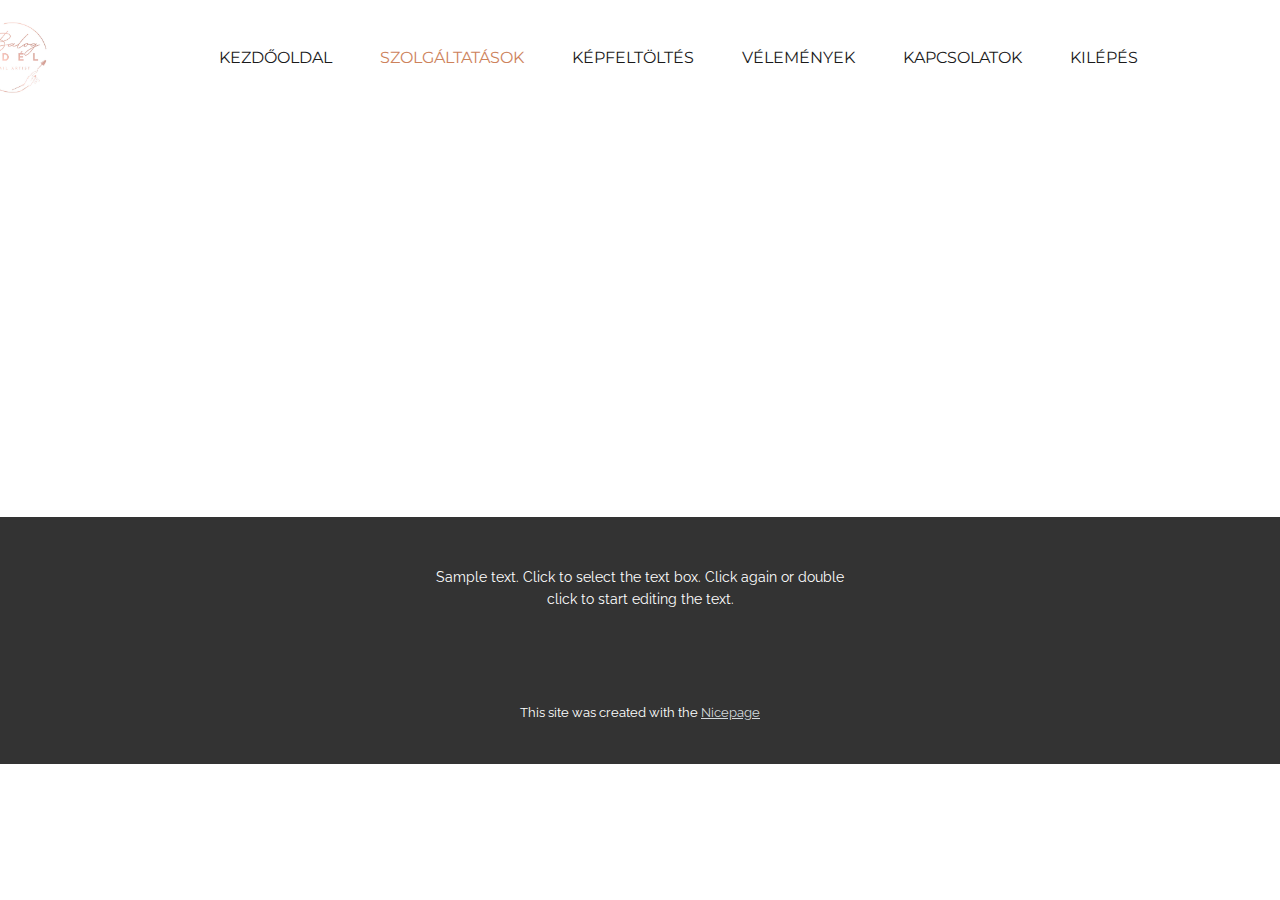
<file: tmpl/About.html>
<!DOCTYPE html>
<html style="font-size: 16px;" lang="en"><head>
    <meta name="viewport" content="width=device-width, initial-scale=1.0">
    <meta charset="utf-8">
    <meta name="keywords" content="">
    <meta name="description" content="">
    <title>About</title>
    <link rel="stylesheet" href="nicepage.css" media="screen">
<link rel="stylesheet" href="About.css" media="screen">
    <script class="u-script" type="text/javascript" src="jquery-1.9.1.min.js" defer=""></script>
    <script class="u-script" type="text/javascript" src="nicepage.js" defer=""></script>
    <meta name="generator" content="Nicepage 6.13.11, nicepage.com">
    <link id="u-theme-google-font" rel="stylesheet" href="https://fonts.googleapis.com/css?family=Playfair+Display:400,400i,500,500i,600,600i,700,700i,800,800i,900,900i|Raleway:100,100i,200,200i,300,300i,400,400i,500,500i,600,600i,700,700i,800,800i,900,900i">
    <link id="u-page-google-font" rel="stylesheet" href="https://fonts.googleapis.com/css?family=Montserrat:100,100i,200,200i,300,300i,400,400i,500,500i,600,600i,700,700i,800,800i,900,900i">
    
    
    
    <script type="application/ld+json">{
		"@context": "http://schema.org",
		"@type": "Organization",
		"name": "",
		"logo": "images/logo.jpg"
}</script>
    <meta name="theme-color" content="#d4d9dc">
    <meta property="og:title" content="About">
    <meta property="og:type" content="website">
  <meta data-intl-tel-input-cdn-path="intlTelInput/"></head>
  <body data-path-to-root="./" data-include-products="false" class="u-body u-xl-mode" data-lang="en"><header class="u-clearfix u-header u-header" id="sec-10b7"><div class="u-clearfix u-sheet u-sheet-1">
        <a href="#" class="u-image u-logo u-image-1" data-image-width="1500" data-image-height="1500">
          <img src="images/logo.jpg" class="u-logo-image u-logo-image-1">
        </a>
        <nav class="u-menu u-menu-dropdown u-offcanvas u-menu-1" data-responsive-from="MD">
          <div class="menu-collapse u-custom-font u-font-montserrat" style="font-size: 1rem; letter-spacing: 0px; font-weight: 700;" wfd-invisible="true">
            <a class="u-button-style u-custom-border u-custom-border-color u-custom-borders u-custom-left-right-menu-spacing u-custom-padding-bottom u-custom-text-active-color u-custom-text-color u-custom-text-hover-color u-custom-top-bottom-menu-spacing u-nav-link u-text-active-palette-1-base u-text-hover-palette-2-base" href="#">
              <svg class="u-svg-link" viewBox="0 0 24 24"><use xlink:href="#menu-hamburger"></use></svg>
              <svg class="u-svg-content" version="1.1" id="menu-hamburger" viewBox="0 0 16 16" x="0px" y="0px" xmlns:xlink="http://www.w3.org/1999/xlink" xmlns="http://www.w3.org/2000/svg"><g><rect y="1" width="16" height="2"></rect><rect y="7" width="16" height="2"></rect><rect y="13" width="16" height="2"></rect>
</g></svg>
            </a>
          </div>
          <div class="u-custom-menu u-nav-container" wfd-invisible="true">
            <ul class="u-custom-font u-font-montserrat u-nav u-spacing-20 u-unstyled u-nav-1"><li class="u-nav-item"><a class="u-button-style u-nav-link u-text-active-palette-4-base u-text-grey-90 u-text-hover-palette-2-base" href="Home.html" style="padding: 21px 14px;">Kezdőoldal</a>
</li><li class="u-nav-item"><a class="u-button-style u-nav-link u-text-active-palette-4-base u-text-grey-90 u-text-hover-palette-2-base" href="About.html" style="padding: 21px 14px;">Szolgáltatások</a><div class="u-nav-popup"><ul class="u-h-spacing-20 u-nav u-unstyled u-v-spacing-10"><li class="u-nav-item"><a class="u-button-style u-hover-palette-3-base u-nav-link u-white">Körmök</a>
</li><li class="u-nav-item"><a class="u-button-style u-hover-palette-3-base u-nav-link u-white">Pillák</a>
</li></ul>
</div>
</li><li class="u-nav-item"><a class="u-button-style u-nav-link u-text-active-palette-4-base u-text-grey-90 u-text-hover-palette-2-base" style="padding: 21px 14px;">Képfeltöltés</a>
</li><li class="u-nav-item"><a class="u-button-style u-nav-link u-text-active-palette-4-base u-text-grey-90 u-text-hover-palette-2-base" style="padding: 21px 14px;">Vélemények</a>
</li><li class="u-nav-item"><a class="u-button-style u-nav-link u-text-active-palette-4-base u-text-grey-90 u-text-hover-palette-2-base" href="Contact.html" style="padding: 21px 14px;">Kapcsolatok</a>
</li><li class="u-nav-item"><a class="u-button-style u-nav-link u-text-active-palette-4-base u-text-grey-90 u-text-hover-palette-2-base" style="padding: 21px 14px;">Kilépés</a>
</li></ul>
          </div>
          <div class="u-custom-menu u-nav-container-collapse" wfd-invisible="true">
            <div class="u-container-style u-inner-container-layout u-opacity u-opacity-95 u-palette-3-base u-sidenav">
              <div class="u-inner-container-layout u-sidenav-overflow">
                <div class="u-menu-close"></div>
                <ul class="u-align-center u-nav u-popupmenu-items u-text-palette-2-base u-unstyled u-nav-3"><li class="u-nav-item"><a class="u-button-style u-nav-link" href="Home.html">Kezdőoldal</a>
</li><li class="u-nav-item"><a class="u-button-style u-nav-link" href="About.html">Szolgáltatások</a><div class="u-nav-popup"><ul class="u-h-spacing-20 u-nav u-unstyled u-v-spacing-10"><li class="u-nav-item"><a class="u-button-style u-nav-link">Körmök</a>
</li><li class="u-nav-item"><a class="u-button-style u-nav-link">Pillák</a>
</li></ul>
</div>
</li><li class="u-nav-item"><a class="u-button-style u-nav-link">Képfeltöltés</a>
</li><li class="u-nav-item"><a class="u-button-style u-nav-link">Vélemények</a>
</li><li class="u-nav-item"><a class="u-button-style u-nav-link" href="Contact.html">Kapcsolatok</a>
</li><li class="u-nav-item"><a class="u-button-style u-nav-link">Kilépés</a>
</li></ul>
              </div>
            </div>
            <div class="u-menu-overlay u-opacity u-opacity-70" wfd-invisible="true"></div>
          </div>
        </nav>
      </div></header>
    <section class="u-clearfix u-section-1" id="sec-18a0">
      <div class="u-clearfix u-sheet u-sheet-1"></div>
    </section>
    
    
    
    <footer class="u-align-center u-clearfix u-footer u-grey-80 u-footer" id="sec-3060"><div class="u-clearfix u-sheet u-sheet-1">
        <p class="u-small-text u-text u-text-variant u-text-1">Sample text. Click to select the text box. Click again or double click to start editing the text.</p>
      </div></footer>
    <section class="u-backlink u-clearfix u-grey-80">
      <p class="u-text">
        <span>This site was created with the </span>
        <a class="u-link" href="https://nicepage.com/" target="_blank" rel="nofollow">
          <span>Nicepage</span>
        </a>
      </p>
    </section>
  
</body></html>
</file>
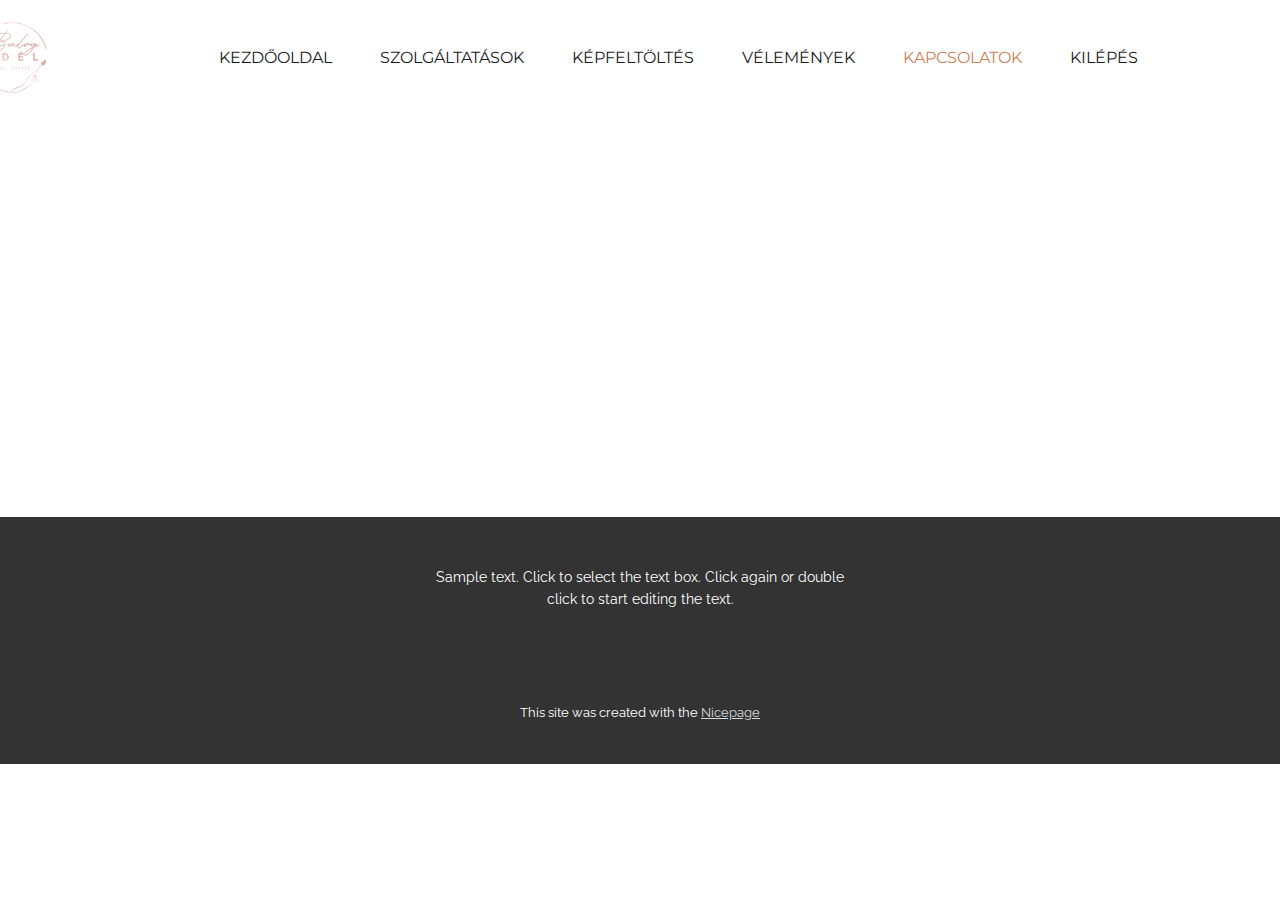
<file: tmpl/Contact.html>
<!DOCTYPE html>
<html style="font-size: 16px;" lang="en"><head>
    <meta name="viewport" content="width=device-width, initial-scale=1.0">
    <meta charset="utf-8">
    <meta name="keywords" content="">
    <meta name="description" content="">
    <title>Contact</title>
    <link rel="stylesheet" href="nicepage.css" media="screen">
<link rel="stylesheet" href="Contact.css" media="screen">
    <script class="u-script" type="text/javascript" src="jquery-1.9.1.min.js" defer=""></script>
    <script class="u-script" type="text/javascript" src="nicepage.js" defer=""></script>
    <meta name="generator" content="Nicepage 6.13.11, nicepage.com">
    <link id="u-theme-google-font" rel="stylesheet" href="https://fonts.googleapis.com/css?family=Playfair+Display:400,400i,500,500i,600,600i,700,700i,800,800i,900,900i|Raleway:100,100i,200,200i,300,300i,400,400i,500,500i,600,600i,700,700i,800,800i,900,900i">
    <link id="u-page-google-font" rel="stylesheet" href="https://fonts.googleapis.com/css?family=Montserrat:100,100i,200,200i,300,300i,400,400i,500,500i,600,600i,700,700i,800,800i,900,900i">
    
    
    
    <script type="application/ld+json">{
		"@context": "http://schema.org",
		"@type": "Organization",
		"name": "",
		"logo": "images/logo.jpg"
}</script>
    <meta name="theme-color" content="#d4d9dc">
    <meta property="og:title" content="Contact">
    <meta property="og:type" content="website">
  <meta data-intl-tel-input-cdn-path="intlTelInput/"></head>
  <body data-path-to-root="./" data-include-products="false" class="u-body u-xl-mode" data-lang="en"><header class="u-clearfix u-header u-header" id="sec-10b7"><div class="u-clearfix u-sheet u-sheet-1">
        <a href="#" class="u-image u-logo u-image-1" data-image-width="1500" data-image-height="1500">
          <img src="images/logo.jpg" class="u-logo-image u-logo-image-1">
        </a>
        <nav class="u-menu u-menu-dropdown u-offcanvas u-menu-1" data-responsive-from="MD">
          <div class="menu-collapse u-custom-font u-font-montserrat" style="font-size: 1rem; letter-spacing: 0px; font-weight: 700;" wfd-invisible="true">
            <a class="u-button-style u-custom-border u-custom-border-color u-custom-borders u-custom-left-right-menu-spacing u-custom-padding-bottom u-custom-text-active-color u-custom-text-color u-custom-text-hover-color u-custom-top-bottom-menu-spacing u-nav-link u-text-active-palette-1-base u-text-hover-palette-2-base" href="#">
              <svg class="u-svg-link" viewBox="0 0 24 24"><use xlink:href="#menu-hamburger"></use></svg>
              <svg class="u-svg-content" version="1.1" id="menu-hamburger" viewBox="0 0 16 16" x="0px" y="0px" xmlns:xlink="http://www.w3.org/1999/xlink" xmlns="http://www.w3.org/2000/svg"><g><rect y="1" width="16" height="2"></rect><rect y="7" width="16" height="2"></rect><rect y="13" width="16" height="2"></rect>
</g></svg>
            </a>
          </div>
          <div class="u-custom-menu u-nav-container" wfd-invisible="true">
            <ul class="u-custom-font u-font-montserrat u-nav u-spacing-20 u-unstyled u-nav-1"><li class="u-nav-item"><a class="u-button-style u-nav-link u-text-active-palette-4-base u-text-grey-90 u-text-hover-palette-2-base" href="Home.html" style="padding: 21px 14px;">Kezdőoldal</a>
</li><li class="u-nav-item"><a class="u-button-style u-nav-link u-text-active-palette-4-base u-text-grey-90 u-text-hover-palette-2-base" href="About.html" style="padding: 21px 14px;">Szolgáltatások</a><div class="u-nav-popup"><ul class="u-h-spacing-20 u-nav u-unstyled u-v-spacing-10"><li class="u-nav-item"><a class="u-button-style u-hover-palette-3-base u-nav-link u-white">Körmök</a>
</li><li class="u-nav-item"><a class="u-button-style u-hover-palette-3-base u-nav-link u-white">Pillák</a>
</li></ul>
</div>
</li><li class="u-nav-item"><a class="u-button-style u-nav-link u-text-active-palette-4-base u-text-grey-90 u-text-hover-palette-2-base" style="padding: 21px 14px;">Képfeltöltés</a>
</li><li class="u-nav-item"><a class="u-button-style u-nav-link u-text-active-palette-4-base u-text-grey-90 u-text-hover-palette-2-base" style="padding: 21px 14px;">Vélemények</a>
</li><li class="u-nav-item"><a class="u-button-style u-nav-link u-text-active-palette-4-base u-text-grey-90 u-text-hover-palette-2-base" href="Contact.html" style="padding: 21px 14px;">Kapcsolatok</a>
</li><li class="u-nav-item"><a class="u-button-style u-nav-link u-text-active-palette-4-base u-text-grey-90 u-text-hover-palette-2-base" style="padding: 21px 14px;">Kilépés</a>
</li></ul>
          </div>
          <div class="u-custom-menu u-nav-container-collapse" wfd-invisible="true">
            <div class="u-container-style u-inner-container-layout u-opacity u-opacity-95 u-palette-3-base u-sidenav">
              <div class="u-inner-container-layout u-sidenav-overflow">
                <div class="u-menu-close"></div>
                <ul class="u-align-center u-nav u-popupmenu-items u-text-palette-2-base u-unstyled u-nav-3"><li class="u-nav-item"><a class="u-button-style u-nav-link" href="Home.html">Kezdőoldal</a>
</li><li class="u-nav-item"><a class="u-button-style u-nav-link" href="About.html">Szolgáltatások</a><div class="u-nav-popup"><ul class="u-h-spacing-20 u-nav u-unstyled u-v-spacing-10"><li class="u-nav-item"><a class="u-button-style u-nav-link">Körmök</a>
</li><li class="u-nav-item"><a class="u-button-style u-nav-link">Pillák</a>
</li></ul>
</div>
</li><li class="u-nav-item"><a class="u-button-style u-nav-link">Képfeltöltés</a>
</li><li class="u-nav-item"><a class="u-button-style u-nav-link">Vélemények</a>
</li><li class="u-nav-item"><a class="u-button-style u-nav-link" href="Contact.html">Kapcsolatok</a>
</li><li class="u-nav-item"><a class="u-button-style u-nav-link">Kilépés</a>
</li></ul>
              </div>
            </div>
            <div class="u-menu-overlay u-opacity u-opacity-70" wfd-invisible="true"></div>
          </div>
        </nav>
      </div></header>
    <section class="u-clearfix u-section-1" id="sec-8cf4">
      <div class="u-clearfix u-sheet u-sheet-1"></div>
    </section>
    
    
    
    <footer class="u-align-center u-clearfix u-footer u-grey-80 u-footer" id="sec-3060"><div class="u-clearfix u-sheet u-sheet-1">
        <p class="u-small-text u-text u-text-variant u-text-1">Sample text. Click to select the text box. Click again or double click to start editing the text.</p>
      </div></footer>
    <section class="u-backlink u-clearfix u-grey-80">
      <p class="u-text">
        <span>This site was created with the </span>
        <a class="u-link" href="https://nicepage.com/" target="_blank" rel="nofollow">
          <span>Nicepage</span>
        </a>
      </p>
    </section>
  
</body></html>
</file>
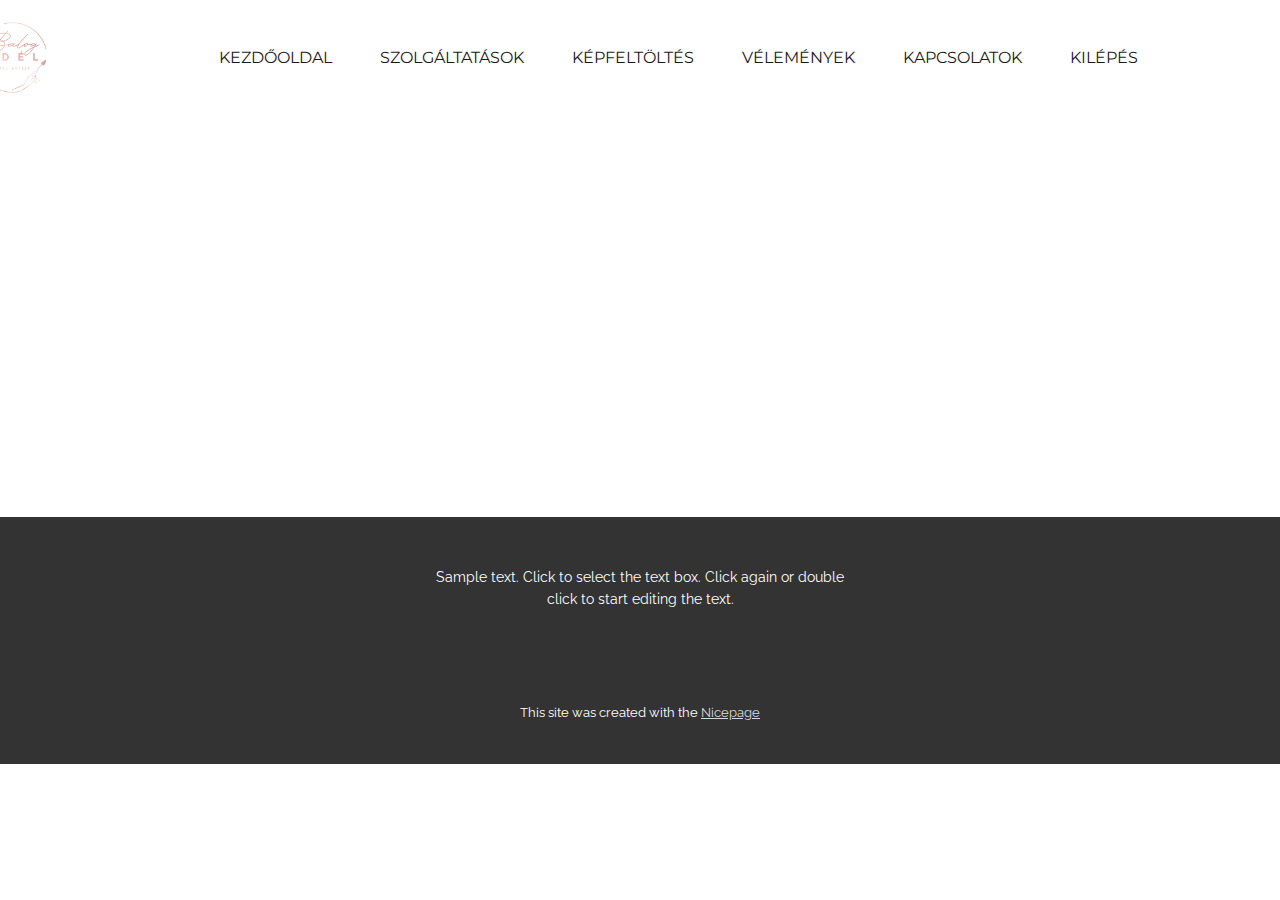
<file: tmpl/Page-1.html>
<!DOCTYPE html>
<html style="font-size: 16px;" lang="en"><head>
    <meta name="viewport" content="width=device-width, initial-scale=1.0">
    <meta charset="utf-8">
    <meta name="keywords" content="">
    <meta name="description" content="">
    <title>Page 1</title>
    <link rel="stylesheet" href="nicepage.css" media="screen">
<link rel="stylesheet" href="Page-1.css" media="screen">
    <script class="u-script" type="text/javascript" src="jquery-1.9.1.min.js" defer=""></script>
    <script class="u-script" type="text/javascript" src="nicepage.js" defer=""></script>
    <meta name="generator" content="Nicepage 6.13.11, nicepage.com">
    <link id="u-theme-google-font" rel="stylesheet" href="https://fonts.googleapis.com/css?family=Playfair+Display:400,400i,500,500i,600,600i,700,700i,800,800i,900,900i|Raleway:100,100i,200,200i,300,300i,400,400i,500,500i,600,600i,700,700i,800,800i,900,900i">
    <link id="u-page-google-font" rel="stylesheet" href="https://fonts.googleapis.com/css?family=Montserrat:100,100i,200,200i,300,300i,400,400i,500,500i,600,600i,700,700i,800,800i,900,900i">
    
    
    
    <script type="application/ld+json">{
		"@context": "http://schema.org",
		"@type": "Organization",
		"name": "",
		"logo": "images/logo.jpg"
}</script>
    <meta name="theme-color" content="#d4d9dc">
    <meta property="og:title" content="Page 1">
    <meta property="og:type" content="website">
  <meta data-intl-tel-input-cdn-path="intlTelInput/"></head>
  <body data-path-to-root="./" data-include-products="false" class="u-body u-xl-mode" data-lang="en"><header class="u-clearfix u-header u-header" id="sec-10b7"><div class="u-clearfix u-sheet u-sheet-1">
        <a href="#" class="u-image u-logo u-image-1" data-image-width="1500" data-image-height="1500">
          <img src="images/logo.jpg" class="u-logo-image u-logo-image-1">
        </a>
        <nav class="u-menu u-menu-dropdown u-offcanvas u-menu-1" data-responsive-from="MD">
          <div class="menu-collapse u-custom-font u-font-montserrat" style="font-size: 1rem; letter-spacing: 0px; font-weight: 700;" wfd-invisible="true">
            <a class="u-button-style u-custom-border u-custom-border-color u-custom-borders u-custom-left-right-menu-spacing u-custom-padding-bottom u-custom-text-active-color u-custom-text-color u-custom-text-hover-color u-custom-top-bottom-menu-spacing u-nav-link u-text-active-palette-1-base u-text-hover-palette-2-base" href="#">
              <svg class="u-svg-link" viewBox="0 0 24 24"><use xlink:href="#menu-hamburger"></use></svg>
              <svg class="u-svg-content" version="1.1" id="menu-hamburger" viewBox="0 0 16 16" x="0px" y="0px" xmlns:xlink="http://www.w3.org/1999/xlink" xmlns="http://www.w3.org/2000/svg"><g><rect y="1" width="16" height="2"></rect><rect y="7" width="16" height="2"></rect><rect y="13" width="16" height="2"></rect>
</g></svg>
            </a>
          </div>
          <div class="u-custom-menu u-nav-container" wfd-invisible="true">
            <ul class="u-custom-font u-font-montserrat u-nav u-spacing-20 u-unstyled u-nav-1"><li class="u-nav-item"><a class="u-button-style u-nav-link u-text-active-palette-4-base u-text-grey-90 u-text-hover-palette-2-base" href="Home.html" style="padding: 21px 14px;">Kezdőoldal</a>
</li><li class="u-nav-item"><a class="u-button-style u-nav-link u-text-active-palette-4-base u-text-grey-90 u-text-hover-palette-2-base" href="About.html" style="padding: 21px 14px;">Szolgáltatások</a><div class="u-nav-popup"><ul class="u-h-spacing-20 u-nav u-unstyled u-v-spacing-10"><li class="u-nav-item"><a class="u-button-style u-hover-palette-3-base u-nav-link u-white">Körmök</a>
</li><li class="u-nav-item"><a class="u-button-style u-hover-palette-3-base u-nav-link u-white">Pillák</a>
</li></ul>
</div>
</li><li class="u-nav-item"><a class="u-button-style u-nav-link u-text-active-palette-4-base u-text-grey-90 u-text-hover-palette-2-base" style="padding: 21px 14px;">Képfeltöltés</a>
</li><li class="u-nav-item"><a class="u-button-style u-nav-link u-text-active-palette-4-base u-text-grey-90 u-text-hover-palette-2-base" style="padding: 21px 14px;">Vélemények</a>
</li><li class="u-nav-item"><a class="u-button-style u-nav-link u-text-active-palette-4-base u-text-grey-90 u-text-hover-palette-2-base" href="Contact.html" style="padding: 21px 14px;">Kapcsolatok</a>
</li><li class="u-nav-item"><a class="u-button-style u-nav-link u-text-active-palette-4-base u-text-grey-90 u-text-hover-palette-2-base" style="padding: 21px 14px;">Kilépés</a>
</li></ul>
          </div>
          <div class="u-custom-menu u-nav-container-collapse" wfd-invisible="true">
            <div class="u-container-style u-inner-container-layout u-opacity u-opacity-95 u-palette-3-base u-sidenav">
              <div class="u-inner-container-layout u-sidenav-overflow">
                <div class="u-menu-close"></div>
                <ul class="u-align-center u-nav u-popupmenu-items u-text-palette-2-base u-unstyled u-nav-3"><li class="u-nav-item"><a class="u-button-style u-nav-link" href="Home.html">Kezdőoldal</a>
</li><li class="u-nav-item"><a class="u-button-style u-nav-link" href="About.html">Szolgáltatások</a><div class="u-nav-popup"><ul class="u-h-spacing-20 u-nav u-unstyled u-v-spacing-10"><li class="u-nav-item"><a class="u-button-style u-nav-link">Körmök</a>
</li><li class="u-nav-item"><a class="u-button-style u-nav-link">Pillák</a>
</li></ul>
</div>
</li><li class="u-nav-item"><a class="u-button-style u-nav-link">Képfeltöltés</a>
</li><li class="u-nav-item"><a class="u-button-style u-nav-link">Vélemények</a>
</li><li class="u-nav-item"><a class="u-button-style u-nav-link" href="Contact.html">Kapcsolatok</a>
</li><li class="u-nav-item"><a class="u-button-style u-nav-link">Kilépés</a>
</li></ul>
              </div>
            </div>
            <div class="u-menu-overlay u-opacity u-opacity-70" wfd-invisible="true"></div>
          </div>
        </nav>
      </div></header>
    <section class="u-clearfix u-section-1" id="sec-769b">
      <div class="u-clearfix u-sheet u-sheet-1"></div>
    </section>
    
    
    
    <footer class="u-align-center u-clearfix u-footer u-grey-80 u-footer" id="sec-3060"><div class="u-clearfix u-sheet u-sheet-1">
        <p class="u-small-text u-text u-text-variant u-text-1">Sample text. Click to select the text box. Click again or double click to start editing the text.</p>
      </div></footer>
    <section class="u-backlink u-clearfix u-grey-80">
      <p class="u-text">
        <span>This site was created with the </span>
        <a class="u-link" href="https://nicepage.com/" target="_blank" rel="nofollow">
          <span>Nicepage</span>
        </a>
      </p>
    </section>
  
</body></html>
</file>
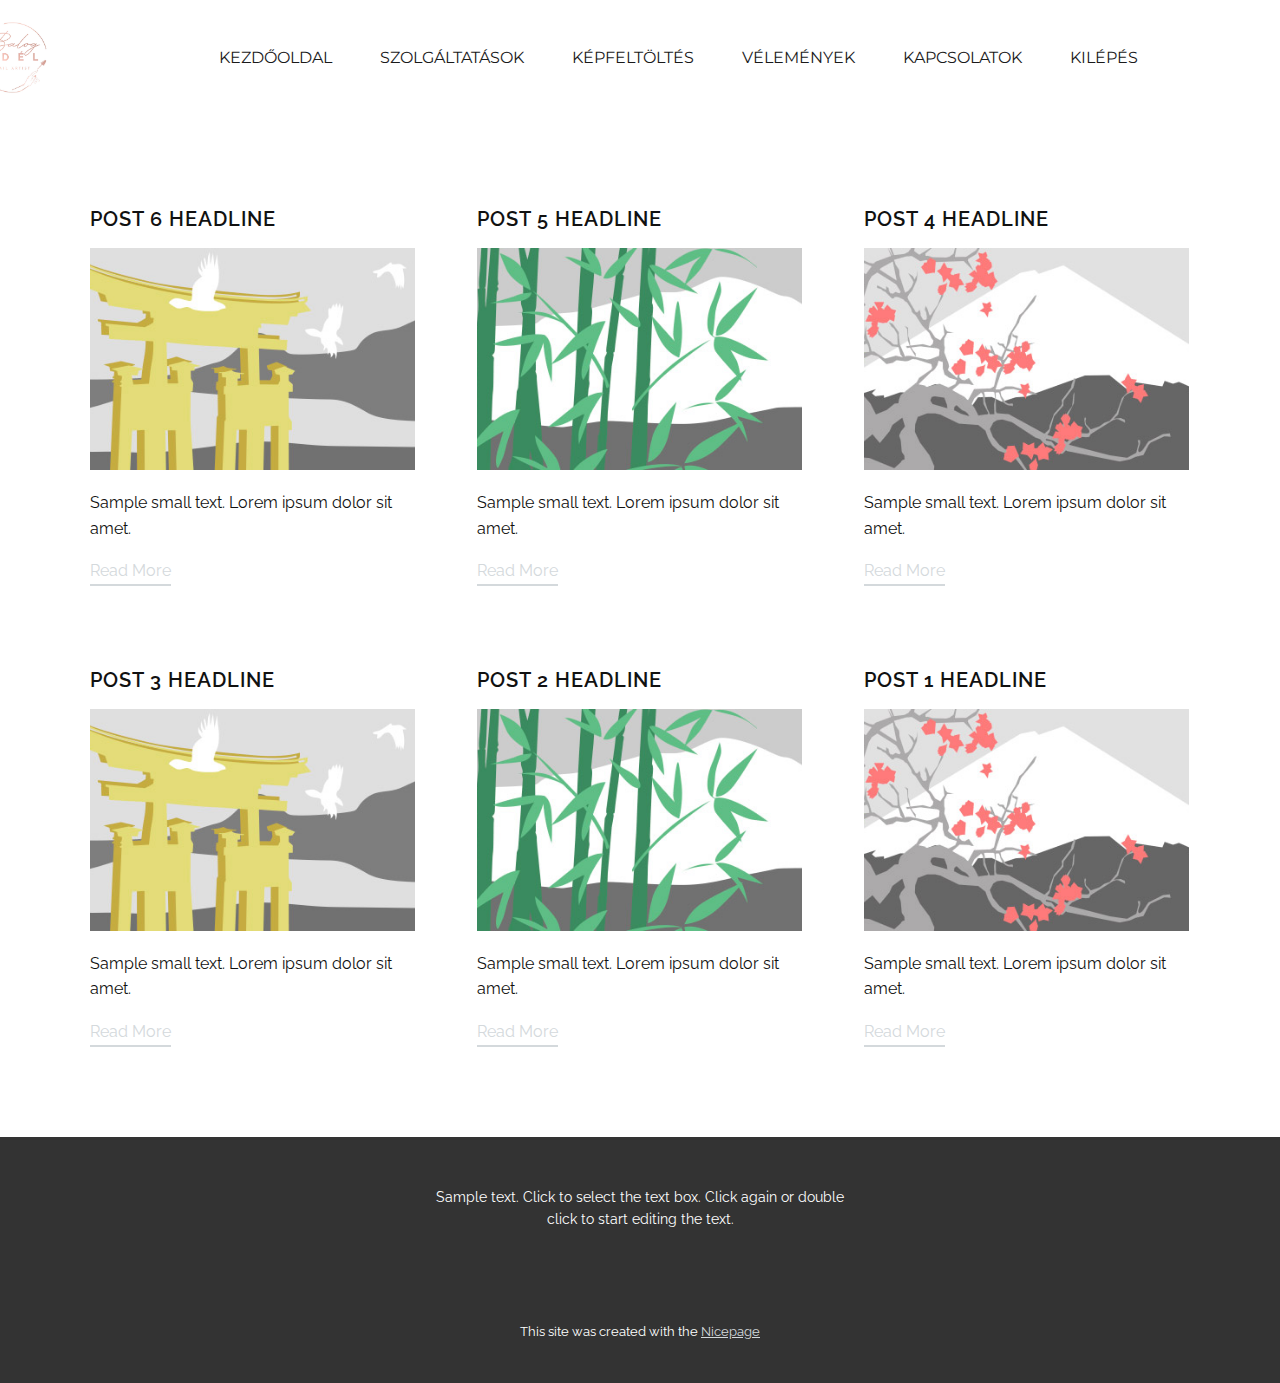
<file: tmpl/blog/blog.html>
<!DOCTYPE html>
<html style="font-size: 16px;" lang="en"><head>
    <meta name="viewport" content="width=device-width, initial-scale=1.0">
    <meta charset="utf-8">
    <meta name="keywords" content="">
    <meta name="description" content="">
    <title>Blog</title>
    <link rel="stylesheet" href="../nicepage.css" media="screen">
<link rel="stylesheet" href="../Blog-Template.css" media="screen">
    <script class="u-script" type="text/javascript" src="../jquery-1.9.1.min.js" defer=""></script>
    <script class="u-script" type="text/javascript" src="../nicepage.js" defer=""></script>
    <meta name="generator" content="Nicepage 6.13.11, nicepage.com">
    <link id="u-theme-google-font" rel="stylesheet" href="https://fonts.googleapis.com/css?family=Playfair+Display:400,400i,500,500i,600,600i,700,700i,800,800i,900,900i|Raleway:100,100i,200,200i,300,300i,400,400i,500,500i,600,600i,700,700i,800,800i,900,900i">
    <link id="u-page-google-font" rel="stylesheet" href="https://fonts.googleapis.com/css?family=Montserrat:100,100i,200,200i,300,300i,400,400i,500,500i,600,600i,700,700i,800,800i,900,900i">
    
    
    
    <script type="application/ld+json">{
		"@context": "http://schema.org",
		"@type": "Organization",
		"name": "",
		"logo": "images/logo.jpg"
}</script>
    <meta name="theme-color" content="#d4d9dc">
  <meta data-intl-tel-input-cdn-path="intlTelInput/"></head>
  <body data-path-to-root="./" data-include-products="false" class="u-body u-xl-mode" data-lang="en"><header class="u-clearfix u-header u-header" id="sec-10b7"><div class="u-clearfix u-sheet u-sheet-1">
        <a href="#" class="u-image u-logo u-image-1" data-image-width="1500" data-image-height="1500">
          <img src="../images/logo.jpg" class="u-logo-image u-logo-image-1">
        </a>
        <nav class="u-menu u-menu-dropdown u-offcanvas u-menu-1" data-responsive-from="MD">
          <div class="menu-collapse u-custom-font u-font-montserrat" style="font-size: 1rem; letter-spacing: 0px; font-weight: 700;" wfd-invisible="true">
            <a class="u-button-style u-custom-border u-custom-border-color u-custom-borders u-custom-left-right-menu-spacing u-custom-padding-bottom u-custom-text-active-color u-custom-text-color u-custom-text-hover-color u-custom-top-bottom-menu-spacing u-nav-link u-text-active-palette-1-base u-text-hover-palette-2-base" href="#">
              <svg class="u-svg-link" viewBox="0 0 24 24"><use xlink:href="#menu-hamburger"></use></svg>
              <svg class="u-svg-content" version="1.1" id="menu-hamburger" viewBox="0 0 16 16" x="0px" y="0px" xmlns:xlink="http://www.w3.org/1999/xlink" xmlns="http://www.w3.org/2000/svg"><g><rect y="1" width="16" height="2"></rect><rect y="7" width="16" height="2"></rect><rect y="13" width="16" height="2"></rect>
</g></svg>
            </a>
          </div>
          <div class="u-custom-menu u-nav-container" wfd-invisible="true">
            <ul class="u-custom-font u-font-montserrat u-nav u-spacing-20 u-unstyled u-nav-1"><li class="u-nav-item"><a class="u-button-style u-nav-link u-text-active-palette-4-base u-text-grey-90 u-text-hover-palette-2-base" href="../Home.html" style="padding: 21px 14px;">Kezdőoldal</a>
</li><li class="u-nav-item"><a class="u-button-style u-nav-link u-text-active-palette-4-base u-text-grey-90 u-text-hover-palette-2-base" href="../About.html" style="padding: 21px 14px;">Szolgáltatások</a><div class="u-nav-popup"><ul class="u-h-spacing-20 u-nav u-unstyled u-v-spacing-10"><li class="u-nav-item"><a class="u-button-style u-hover-palette-3-base u-nav-link u-white">Körmök</a>
</li><li class="u-nav-item"><a class="u-button-style u-hover-palette-3-base u-nav-link u-white">Pillák</a>
</li></ul>
</div>
</li><li class="u-nav-item"><a class="u-button-style u-nav-link u-text-active-palette-4-base u-text-grey-90 u-text-hover-palette-2-base" style="padding: 21px 14px;">Képfeltöltés</a>
</li><li class="u-nav-item"><a class="u-button-style u-nav-link u-text-active-palette-4-base u-text-grey-90 u-text-hover-palette-2-base" style="padding: 21px 14px;">Vélemények</a>
</li><li class="u-nav-item"><a class="u-button-style u-nav-link u-text-active-palette-4-base u-text-grey-90 u-text-hover-palette-2-base" href="../Contact.html" style="padding: 21px 14px;">Kapcsolatok</a>
</li><li class="u-nav-item"><a class="u-button-style u-nav-link u-text-active-palette-4-base u-text-grey-90 u-text-hover-palette-2-base" style="padding: 21px 14px;">Kilépés</a>
</li></ul>
          </div>
          <div class="u-custom-menu u-nav-container-collapse" wfd-invisible="true">
            <div class="u-container-style u-inner-container-layout u-opacity u-opacity-95 u-palette-3-base u-sidenav">
              <div class="u-inner-container-layout u-sidenav-overflow">
                <div class="u-menu-close"></div>
                <ul class="u-align-center u-nav u-popupmenu-items u-text-palette-2-base u-unstyled u-nav-3"><li class="u-nav-item"><a class="u-button-style u-nav-link" href="../Home.html">Kezdőoldal</a>
</li><li class="u-nav-item"><a class="u-button-style u-nav-link" href="../About.html">Szolgáltatások</a><div class="u-nav-popup"><ul class="u-h-spacing-20 u-nav u-unstyled u-v-spacing-10"><li class="u-nav-item"><a class="u-button-style u-nav-link">Körmök</a>
</li><li class="u-nav-item"><a class="u-button-style u-nav-link">Pillák</a>
</li></ul>
</div>
</li><li class="u-nav-item"><a class="u-button-style u-nav-link">Képfeltöltés</a>
</li><li class="u-nav-item"><a class="u-button-style u-nav-link">Vélemények</a>
</li><li class="u-nav-item"><a class="u-button-style u-nav-link" href="../Contact.html">Kapcsolatok</a>
</li><li class="u-nav-item"><a class="u-button-style u-nav-link">Kilépés</a>
</li></ul>
              </div>
            </div>
            <div class="u-menu-overlay u-opacity u-opacity-70" wfd-invisible="true"></div>
          </div>
        </nav>
      </div></header>
    <section class="u-clearfix u-section-1" id="sec-5727">
      <div class="u-clearfix u-sheet u-valign-middle u-sheet-1"><!--blog--><!--blog_options_json--><!--{"type":"Recent","source":"","tags":"","count":""}--><!--/blog_options_json-->
        <div class="u-blog u-expanded-width u-repeater u-repeater-1"><!--blog_post-->
          <div class="u-blog-post u-container-style u-repeater-item u-white u-repeater-item-1">
            <div class="u-container-layout u-similar-container u-valign-top u-container-layout-1"><!--blog_post_header-->
              <h4 class="u-blog-control u-text u-text-1">
                <a class="u-post-header-link" href="../blog/post-5.html">Post 6 Headline</a>
              </h4><!--/blog_post_header--><!--blog_post_image-->
              <a class="u-post-header-link" href="../blog/post-5.html"><img alt="" class="u-blog-control u-expanded-width u-image u-image-default u-image-1" src="../images/8ad73f3c.jpeg"></a><!--/blog_post_image--><!--blog_post_content-->
              <div class="u-blog-control u-post-content u-text u-text-2 fr-view">Sample small text. Lorem ipsum dolor sit amet.</div><!--/blog_post_content--><!--blog_post_readmore-->
              <a href="../blog/post-5.html" class="u-blog-control u-border-2 u-border-palette-1-base u-btn u-btn-rectangle u-button-style u-none u-btn-1"><!--blog_post_readmore_content--><!--options_json--><!--{"content":"","defaultValue":"Read More"}--><!--/options_json-->Read More<!--/blog_post_readmore_content--></a><!--/blog_post_readmore-->
            </div>
          </div><div class="u-blog-post u-container-style u-repeater-item u-video-cover u-white">
            <div class="u-container-layout u-similar-container u-valign-top u-container-layout-2"><!--blog_post_header-->
              <h4 class="u-blog-control u-text u-text-3">
                <a class="u-post-header-link" href="../blog/post-4.html">Post 5 Headline</a>
              </h4><!--/blog_post_header--><!--blog_post_image-->
              <a class="u-post-header-link" href="../blog/post-4.html"><img alt="" class="u-blog-control u-expanded-width u-image u-image-default u-image-2" src="../images/68f64b9d.jpeg"></a><!--/blog_post_image--><!--blog_post_content-->
              <div class="u-blog-control u-post-content u-text u-text-4 fr-view">Sample small text. Lorem ipsum dolor sit amet.</div><!--/blog_post_content--><!--blog_post_readmore-->
              <a href="../blog/post-4.html" class="u-blog-control u-border-2 u-border-palette-1-base u-btn u-btn-rectangle u-button-style u-none u-btn-2"><!--blog_post_readmore_content--><!--options_json--><!--{"content":"","defaultValue":"Read More"}--><!--/options_json-->Read More<!--/blog_post_readmore_content--></a><!--/blog_post_readmore-->
            </div>
          </div><div class="u-blog-post u-container-style u-repeater-item u-video-cover u-white">
            <div class="u-container-layout u-similar-container u-valign-top u-container-layout-3"><!--blog_post_header-->
              <h4 class="u-blog-control u-text u-text-5">
                <a class="u-post-header-link" href="../blog/post-3.html">Post 4 Headline</a>
              </h4><!--/blog_post_header--><!--blog_post_image-->
              <a class="u-post-header-link" href="../blog/post-3.html"><img alt="" class="u-blog-control u-expanded-width u-image u-image-default u-image-3" src="../images/0fd3416c.jpeg"></a><!--/blog_post_image--><!--blog_post_content-->
              <div class="u-blog-control u-post-content u-text u-text-6 fr-view">Sample small text. Lorem ipsum dolor sit amet.</div><!--/blog_post_content--><!--blog_post_readmore-->
              <a href="../blog/post-3.html" class="u-blog-control u-border-2 u-border-palette-1-base u-btn u-btn-rectangle u-button-style u-none u-btn-3"><!--blog_post_readmore_content--><!--options_json--><!--{"content":"","defaultValue":"Read More"}--><!--/options_json-->Read More<!--/blog_post_readmore_content--></a><!--/blog_post_readmore-->
            </div>
          </div><div class="u-blog-post u-container-style u-repeater-item u-white u-repeater-item-1">
            <div class="u-container-layout u-similar-container u-valign-top u-container-layout-1"><!--blog_post_header-->
              <h4 class="u-blog-control u-text u-text-1">
                <a class="u-post-header-link" href="../blog/post-2.html">Post 3 Headline</a>
              </h4><!--/blog_post_header--><!--blog_post_image-->
              <a class="u-post-header-link" href="../blog/post-2.html"><img alt="" class="u-blog-control u-expanded-width u-image u-image-default u-image-1" src="../images/8ad73f3c.jpeg"></a><!--/blog_post_image--><!--blog_post_content-->
              <div class="u-blog-control u-post-content u-text u-text-2 fr-view">Sample small text. Lorem ipsum dolor sit amet.</div><!--/blog_post_content--><!--blog_post_readmore-->
              <a href="../blog/post-2.html" class="u-blog-control u-border-2 u-border-palette-1-base u-btn u-btn-rectangle u-button-style u-none u-btn-1"><!--blog_post_readmore_content--><!--options_json--><!--{"content":"","defaultValue":"Read More"}--><!--/options_json-->Read More<!--/blog_post_readmore_content--></a><!--/blog_post_readmore-->
            </div>
          </div><div class="u-blog-post u-container-style u-repeater-item u-video-cover u-white">
            <div class="u-container-layout u-similar-container u-valign-top u-container-layout-2"><!--blog_post_header-->
              <h4 class="u-blog-control u-text u-text-3">
                <a class="u-post-header-link" href="../blog/post-1.html">Post 2 Headline</a>
              </h4><!--/blog_post_header--><!--blog_post_image-->
              <a class="u-post-header-link" href="../blog/post-1.html"><img alt="" class="u-blog-control u-expanded-width u-image u-image-default u-image-2" src="../images/68f64b9d.jpeg"></a><!--/blog_post_image--><!--blog_post_content-->
              <div class="u-blog-control u-post-content u-text u-text-4 fr-view">Sample small text. Lorem ipsum dolor sit amet.</div><!--/blog_post_content--><!--blog_post_readmore-->
              <a href="../blog/post-1.html" class="u-blog-control u-border-2 u-border-palette-1-base u-btn u-btn-rectangle u-button-style u-none u-btn-2"><!--blog_post_readmore_content--><!--options_json--><!--{"content":"","defaultValue":"Read More"}--><!--/options_json-->Read More<!--/blog_post_readmore_content--></a><!--/blog_post_readmore-->
            </div>
          </div><div class="u-blog-post u-container-style u-repeater-item u-video-cover u-white">
            <div class="u-container-layout u-similar-container u-valign-top u-container-layout-3"><!--blog_post_header-->
              <h4 class="u-blog-control u-text u-text-5">
                <a class="u-post-header-link" href="../blog/post.html">Post 1 Headline</a>
              </h4><!--/blog_post_header--><!--blog_post_image-->
              <a class="u-post-header-link" href="../blog/post.html"><img alt="" class="u-blog-control u-expanded-width u-image u-image-default u-image-3" src="../images/0fd3416c.jpeg"></a><!--/blog_post_image--><!--blog_post_content-->
              <div class="u-blog-control u-post-content u-text u-text-6 fr-view">Sample small text. Lorem ipsum dolor sit amet.</div><!--/blog_post_content--><!--blog_post_readmore-->
              <a href="../blog/post.html" class="u-blog-control u-border-2 u-border-palette-1-base u-btn u-btn-rectangle u-button-style u-none u-btn-3"><!--blog_post_readmore_content--><!--options_json--><!--{"content":"","defaultValue":"Read More"}--><!--/options_json-->Read More<!--/blog_post_readmore_content--></a><!--/blog_post_readmore-->
            </div>
          </div><!--/blog_post--><!--blog_post-->
          <!--/blog_post--><!--blog_post-->
          <!--/blog_post-->
        </div><!--/blog-->
      </div>
    </section>
    
    
    
    <footer class="u-align-center u-clearfix u-footer u-grey-80 u-footer" id="sec-3060"><div class="u-clearfix u-sheet u-sheet-1">
        <p class="u-small-text u-text u-text-variant u-text-1">Sample text. Click to select the text box. Click again or double click to start editing the text.</p>
      </div></footer>
    <section class="u-backlink u-clearfix u-grey-80">
      <p class="u-text">
        <span>This site was created with the </span>
        <a class="u-link" href="https://nicepage.com/" target="_blank" rel="nofollow">
          <span>Nicepage</span>
        </a>
      </p>
    </section>
  
</body></html>
</file>
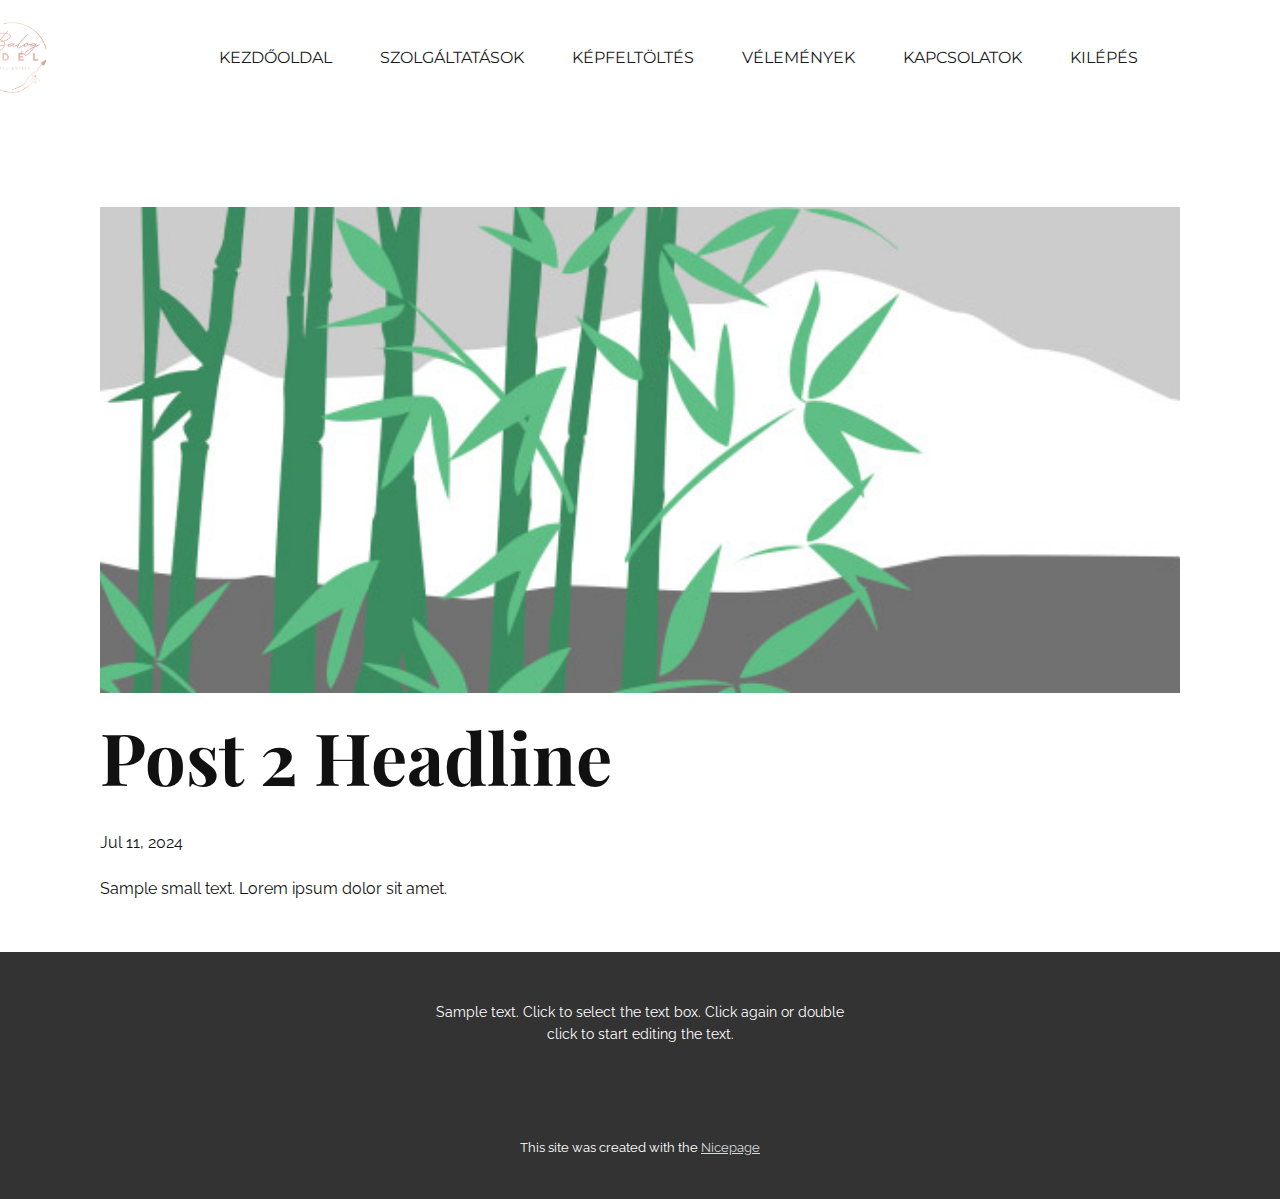
<file: tmpl/blog/post-1.html>
<!DOCTYPE html>
<html style="font-size: 16px;" lang="en"><head>
    <meta name="viewport" content="width=device-width, initial-scale=1.0">
    <meta charset="utf-8">
    <meta name="keywords" content="Post 1 Headline">
    <meta name="description" content="">
    <title>Post 2 Headline</title>
    <link rel="stylesheet" href="../nicepage.css" media="screen">
<link rel="stylesheet" href="../Post-Template.css" media="screen">
    <script class="u-script" type="text/javascript" src="../jquery-1.9.1.min.js" defer=""></script>
    <script class="u-script" type="text/javascript" src="../nicepage.js" defer=""></script>
    <meta name="generator" content="Nicepage 6.13.11, nicepage.com">
    <link id="u-theme-google-font" rel="stylesheet" href="https://fonts.googleapis.com/css?family=Playfair+Display:400,400i,500,500i,600,600i,700,700i,800,800i,900,900i|Raleway:100,100i,200,200i,300,300i,400,400i,500,500i,600,600i,700,700i,800,800i,900,900i">
    <link id="u-page-google-font" rel="stylesheet" href="https://fonts.googleapis.com/css?family=Playfair+Display:400,400i,500,500i,600,600i,700,700i,800,800i,900,900i|Montserrat:100,100i,200,200i,300,300i,400,400i,500,500i,600,600i,700,700i,800,800i,900,900i">
    
    
    
    <script type="application/ld+json">{
		"@context": "http://schema.org",
		"@type": "Organization",
		"name": "",
		"logo": "images/logo.jpg"
}</script>
    <meta name="theme-color" content="#d4d9dc">
  <meta data-intl-tel-input-cdn-path="intlTelInput/"></head>
  <body data-path-to-root="./" data-include-products="false" class="u-body u-xl-mode" data-lang="en"><header class="u-clearfix u-header u-header" id="sec-10b7"><div class="u-clearfix u-sheet u-sheet-1">
        <a href="#" class="u-image u-logo u-image-1" data-image-width="1500" data-image-height="1500">
          <img src="../images/logo.jpg" class="u-logo-image u-logo-image-1">
        </a>
        <nav class="u-menu u-menu-dropdown u-offcanvas u-menu-1" data-responsive-from="MD">
          <div class="menu-collapse u-custom-font u-font-montserrat" style="font-size: 1rem; letter-spacing: 0px; font-weight: 700;" wfd-invisible="true">
            <a class="u-button-style u-custom-border u-custom-border-color u-custom-borders u-custom-left-right-menu-spacing u-custom-padding-bottom u-custom-text-active-color u-custom-text-color u-custom-text-hover-color u-custom-top-bottom-menu-spacing u-nav-link u-text-active-palette-1-base u-text-hover-palette-2-base" href="#">
              <svg class="u-svg-link" viewBox="0 0 24 24"><use xlink:href="#menu-hamburger"></use></svg>
              <svg class="u-svg-content" version="1.1" id="menu-hamburger" viewBox="0 0 16 16" x="0px" y="0px" xmlns:xlink="http://www.w3.org/1999/xlink" xmlns="http://www.w3.org/2000/svg"><g><rect y="1" width="16" height="2"></rect><rect y="7" width="16" height="2"></rect><rect y="13" width="16" height="2"></rect>
</g></svg>
            </a>
          </div>
          <div class="u-custom-menu u-nav-container" wfd-invisible="true">
            <ul class="u-custom-font u-font-montserrat u-nav u-spacing-20 u-unstyled u-nav-1"><li class="u-nav-item"><a class="u-button-style u-nav-link u-text-active-palette-4-base u-text-grey-90 u-text-hover-palette-2-base" href="../Home.html" style="padding: 21px 14px;">Kezdőoldal</a>
</li><li class="u-nav-item"><a class="u-button-style u-nav-link u-text-active-palette-4-base u-text-grey-90 u-text-hover-palette-2-base" href="../About.html" style="padding: 21px 14px;">Szolgáltatások</a><div class="u-nav-popup"><ul class="u-h-spacing-20 u-nav u-unstyled u-v-spacing-10"><li class="u-nav-item"><a class="u-button-style u-hover-palette-3-base u-nav-link u-white">Körmök</a>
</li><li class="u-nav-item"><a class="u-button-style u-hover-palette-3-base u-nav-link u-white">Pillák</a>
</li></ul>
</div>
</li><li class="u-nav-item"><a class="u-button-style u-nav-link u-text-active-palette-4-base u-text-grey-90 u-text-hover-palette-2-base" style="padding: 21px 14px;">Képfeltöltés</a>
</li><li class="u-nav-item"><a class="u-button-style u-nav-link u-text-active-palette-4-base u-text-grey-90 u-text-hover-palette-2-base" style="padding: 21px 14px;">Vélemények</a>
</li><li class="u-nav-item"><a class="u-button-style u-nav-link u-text-active-palette-4-base u-text-grey-90 u-text-hover-palette-2-base" href="../Contact.html" style="padding: 21px 14px;">Kapcsolatok</a>
</li><li class="u-nav-item"><a class="u-button-style u-nav-link u-text-active-palette-4-base u-text-grey-90 u-text-hover-palette-2-base" style="padding: 21px 14px;">Kilépés</a>
</li></ul>
          </div>
          <div class="u-custom-menu u-nav-container-collapse" wfd-invisible="true">
            <div class="u-container-style u-inner-container-layout u-opacity u-opacity-95 u-palette-3-base u-sidenav">
              <div class="u-inner-container-layout u-sidenav-overflow">
                <div class="u-menu-close"></div>
                <ul class="u-align-center u-nav u-popupmenu-items u-text-palette-2-base u-unstyled u-nav-3"><li class="u-nav-item"><a class="u-button-style u-nav-link" href="../Home.html">Kezdőoldal</a>
</li><li class="u-nav-item"><a class="u-button-style u-nav-link" href="../About.html">Szolgáltatások</a><div class="u-nav-popup"><ul class="u-h-spacing-20 u-nav u-unstyled u-v-spacing-10"><li class="u-nav-item"><a class="u-button-style u-nav-link">Körmök</a>
</li><li class="u-nav-item"><a class="u-button-style u-nav-link">Pillák</a>
</li></ul>
</div>
</li><li class="u-nav-item"><a class="u-button-style u-nav-link">Képfeltöltés</a>
</li><li class="u-nav-item"><a class="u-button-style u-nav-link">Vélemények</a>
</li><li class="u-nav-item"><a class="u-button-style u-nav-link" href="../Contact.html">Kapcsolatok</a>
</li><li class="u-nav-item"><a class="u-button-style u-nav-link">Kilépés</a>
</li></ul>
              </div>
            </div>
            <div class="u-menu-overlay u-opacity u-opacity-70" wfd-invisible="true"></div>
          </div>
        </nav>
      </div></header>
    <section class="u-align-center u-clearfix u-section-1" id="sec-5795">
      <div class="u-clearfix u-sheet u-valign-middle-md u-valign-middle-sm u-valign-middle-xs u-sheet-1"><!--post_details--><!--post_details_options_json--><!--{"source":""}--><!--/post_details_options_json--><!--blog_post-->
        <div class="u-container-style u-expanded-width u-post-details u-post-details-1">
          <div class="u-container-layout u-valign-middle u-container-layout-1"><!--blog_post_image-->
            <img alt="" class="u-blog-control u-expanded-width u-image u-image-default u-image-1" src="../images/68f64b9d.jpeg"><!--/blog_post_image--><!--blog_post_header-->
            <h2 class="u-blog-control u-text u-text-1">Post 2 Headline</h2><!--/blog_post_header--><!--blog_post_metadata-->
            <div class="u-blog-control u-metadata u-metadata-1"><!--blog_post_metadata_date-->
              <span class="u-meta-date u-meta-icon">Jul 11, 2024</span><!--/blog_post_metadata_date--><!--blog_post_metadata_category-->
              <!--/blog_post_metadata_category--><!--blog_post_metadata_comments-->
              <!--/blog_post_metadata_comments-->
            </div><!--/blog_post_metadata--><!--blog_post_content-->
            <div class="u-align-justify u-blog-control u-post-content u-text u-text-2 fr-view">
  Sample small text. Lorem ipsum dolor sit amet.
  </div><!--/blog_post_content-->
          </div>
        </div><!--/blog_post--><!--/post_details-->
      </div>
    </section>
    
    
    
    <footer class="u-align-center u-clearfix u-footer u-grey-80 u-footer" id="sec-3060"><div class="u-clearfix u-sheet u-sheet-1">
        <p class="u-small-text u-text u-text-variant u-text-1">Sample text. Click to select the text box. Click again or double click to start editing the text.</p>
      </div></footer>
    <section class="u-backlink u-clearfix u-grey-80">
      <p class="u-text">
        <span>This site was created with the </span>
        <a class="u-link" href="https://nicepage.com/" target="_blank" rel="nofollow">
          <span>Nicepage</span>
        </a>
      </p>
    </section>
  
</body></html>
</file>
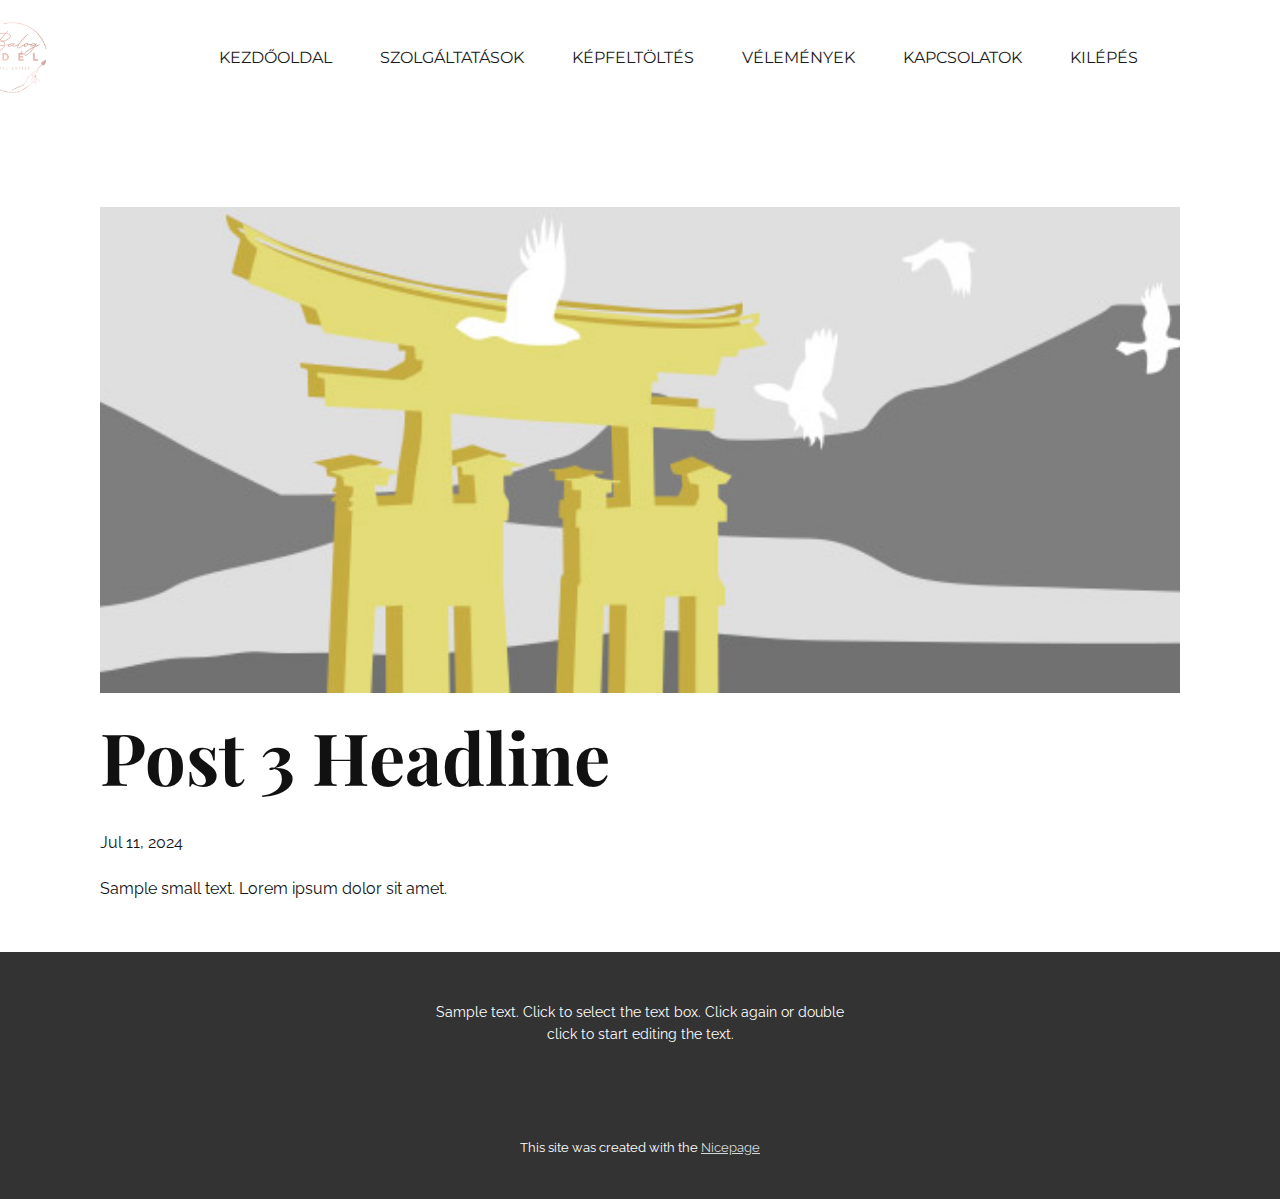
<file: tmpl/blog/post-2.html>
<!DOCTYPE html>
<html style="font-size: 16px;" lang="en"><head>
    <meta name="viewport" content="width=device-width, initial-scale=1.0">
    <meta charset="utf-8">
    <meta name="keywords" content="Post 1 Headline">
    <meta name="description" content="">
    <title>Post 3 Headline</title>
    <link rel="stylesheet" href="../nicepage.css" media="screen">
<link rel="stylesheet" href="../Post-Template.css" media="screen">
    <script class="u-script" type="text/javascript" src="../jquery-1.9.1.min.js" defer=""></script>
    <script class="u-script" type="text/javascript" src="../nicepage.js" defer=""></script>
    <meta name="generator" content="Nicepage 6.13.11, nicepage.com">
    <link id="u-theme-google-font" rel="stylesheet" href="https://fonts.googleapis.com/css?family=Playfair+Display:400,400i,500,500i,600,600i,700,700i,800,800i,900,900i|Raleway:100,100i,200,200i,300,300i,400,400i,500,500i,600,600i,700,700i,800,800i,900,900i">
    <link id="u-page-google-font" rel="stylesheet" href="https://fonts.googleapis.com/css?family=Playfair+Display:400,400i,500,500i,600,600i,700,700i,800,800i,900,900i|Montserrat:100,100i,200,200i,300,300i,400,400i,500,500i,600,600i,700,700i,800,800i,900,900i">
    
    
    
    <script type="application/ld+json">{
		"@context": "http://schema.org",
		"@type": "Organization",
		"name": "",
		"logo": "images/logo.jpg"
}</script>
    <meta name="theme-color" content="#d4d9dc">
  <meta data-intl-tel-input-cdn-path="intlTelInput/"></head>
  <body data-path-to-root="./" data-include-products="false" class="u-body u-xl-mode" data-lang="en"><header class="u-clearfix u-header u-header" id="sec-10b7"><div class="u-clearfix u-sheet u-sheet-1">
        <a href="#" class="u-image u-logo u-image-1" data-image-width="1500" data-image-height="1500">
          <img src="../images/logo.jpg" class="u-logo-image u-logo-image-1">
        </a>
        <nav class="u-menu u-menu-dropdown u-offcanvas u-menu-1" data-responsive-from="MD">
          <div class="menu-collapse u-custom-font u-font-montserrat" style="font-size: 1rem; letter-spacing: 0px; font-weight: 700;" wfd-invisible="true">
            <a class="u-button-style u-custom-border u-custom-border-color u-custom-borders u-custom-left-right-menu-spacing u-custom-padding-bottom u-custom-text-active-color u-custom-text-color u-custom-text-hover-color u-custom-top-bottom-menu-spacing u-nav-link u-text-active-palette-1-base u-text-hover-palette-2-base" href="#">
              <svg class="u-svg-link" viewBox="0 0 24 24"><use xlink:href="#menu-hamburger"></use></svg>
              <svg class="u-svg-content" version="1.1" id="menu-hamburger" viewBox="0 0 16 16" x="0px" y="0px" xmlns:xlink="http://www.w3.org/1999/xlink" xmlns="http://www.w3.org/2000/svg"><g><rect y="1" width="16" height="2"></rect><rect y="7" width="16" height="2"></rect><rect y="13" width="16" height="2"></rect>
</g></svg>
            </a>
          </div>
          <div class="u-custom-menu u-nav-container" wfd-invisible="true">
            <ul class="u-custom-font u-font-montserrat u-nav u-spacing-20 u-unstyled u-nav-1"><li class="u-nav-item"><a class="u-button-style u-nav-link u-text-active-palette-4-base u-text-grey-90 u-text-hover-palette-2-base" href="../Home.html" style="padding: 21px 14px;">Kezdőoldal</a>
</li><li class="u-nav-item"><a class="u-button-style u-nav-link u-text-active-palette-4-base u-text-grey-90 u-text-hover-palette-2-base" href="../About.html" style="padding: 21px 14px;">Szolgáltatások</a><div class="u-nav-popup"><ul class="u-h-spacing-20 u-nav u-unstyled u-v-spacing-10"><li class="u-nav-item"><a class="u-button-style u-hover-palette-3-base u-nav-link u-white">Körmök</a>
</li><li class="u-nav-item"><a class="u-button-style u-hover-palette-3-base u-nav-link u-white">Pillák</a>
</li></ul>
</div>
</li><li class="u-nav-item"><a class="u-button-style u-nav-link u-text-active-palette-4-base u-text-grey-90 u-text-hover-palette-2-base" style="padding: 21px 14px;">Képfeltöltés</a>
</li><li class="u-nav-item"><a class="u-button-style u-nav-link u-text-active-palette-4-base u-text-grey-90 u-text-hover-palette-2-base" style="padding: 21px 14px;">Vélemények</a>
</li><li class="u-nav-item"><a class="u-button-style u-nav-link u-text-active-palette-4-base u-text-grey-90 u-text-hover-palette-2-base" href="../Contact.html" style="padding: 21px 14px;">Kapcsolatok</a>
</li><li class="u-nav-item"><a class="u-button-style u-nav-link u-text-active-palette-4-base u-text-grey-90 u-text-hover-palette-2-base" style="padding: 21px 14px;">Kilépés</a>
</li></ul>
          </div>
          <div class="u-custom-menu u-nav-container-collapse" wfd-invisible="true">
            <div class="u-container-style u-inner-container-layout u-opacity u-opacity-95 u-palette-3-base u-sidenav">
              <div class="u-inner-container-layout u-sidenav-overflow">
                <div class="u-menu-close"></div>
                <ul class="u-align-center u-nav u-popupmenu-items u-text-palette-2-base u-unstyled u-nav-3"><li class="u-nav-item"><a class="u-button-style u-nav-link" href="../Home.html">Kezdőoldal</a>
</li><li class="u-nav-item"><a class="u-button-style u-nav-link" href="../About.html">Szolgáltatások</a><div class="u-nav-popup"><ul class="u-h-spacing-20 u-nav u-unstyled u-v-spacing-10"><li class="u-nav-item"><a class="u-button-style u-nav-link">Körmök</a>
</li><li class="u-nav-item"><a class="u-button-style u-nav-link">Pillák</a>
</li></ul>
</div>
</li><li class="u-nav-item"><a class="u-button-style u-nav-link">Képfeltöltés</a>
</li><li class="u-nav-item"><a class="u-button-style u-nav-link">Vélemények</a>
</li><li class="u-nav-item"><a class="u-button-style u-nav-link" href="../Contact.html">Kapcsolatok</a>
</li><li class="u-nav-item"><a class="u-button-style u-nav-link">Kilépés</a>
</li></ul>
              </div>
            </div>
            <div class="u-menu-overlay u-opacity u-opacity-70" wfd-invisible="true"></div>
          </div>
        </nav>
      </div></header>
    <section class="u-align-center u-clearfix u-section-1" id="sec-5795">
      <div class="u-clearfix u-sheet u-valign-middle-md u-valign-middle-sm u-valign-middle-xs u-sheet-1"><!--post_details--><!--post_details_options_json--><!--{"source":""}--><!--/post_details_options_json--><!--blog_post-->
        <div class="u-container-style u-expanded-width u-post-details u-post-details-1">
          <div class="u-container-layout u-valign-middle u-container-layout-1"><!--blog_post_image-->
            <img alt="" class="u-blog-control u-expanded-width u-image u-image-default u-image-1" src="../images/8ad73f3c.jpeg"><!--/blog_post_image--><!--blog_post_header-->
            <h2 class="u-blog-control u-text u-text-1">Post 3 Headline</h2><!--/blog_post_header--><!--blog_post_metadata-->
            <div class="u-blog-control u-metadata u-metadata-1"><!--blog_post_metadata_date-->
              <span class="u-meta-date u-meta-icon">Jul 11, 2024</span><!--/blog_post_metadata_date--><!--blog_post_metadata_category-->
              <!--/blog_post_metadata_category--><!--blog_post_metadata_comments-->
              <!--/blog_post_metadata_comments-->
            </div><!--/blog_post_metadata--><!--blog_post_content-->
            <div class="u-align-justify u-blog-control u-post-content u-text u-text-2 fr-view">
  Sample small text. Lorem ipsum dolor sit amet.
  </div><!--/blog_post_content-->
          </div>
        </div><!--/blog_post--><!--/post_details-->
      </div>
    </section>
    
    
    
    <footer class="u-align-center u-clearfix u-footer u-grey-80 u-footer" id="sec-3060"><div class="u-clearfix u-sheet u-sheet-1">
        <p class="u-small-text u-text u-text-variant u-text-1">Sample text. Click to select the text box. Click again or double click to start editing the text.</p>
      </div></footer>
    <section class="u-backlink u-clearfix u-grey-80">
      <p class="u-text">
        <span>This site was created with the </span>
        <a class="u-link" href="https://nicepage.com/" target="_blank" rel="nofollow">
          <span>Nicepage</span>
        </a>
      </p>
    </section>
  
</body></html>
</file>
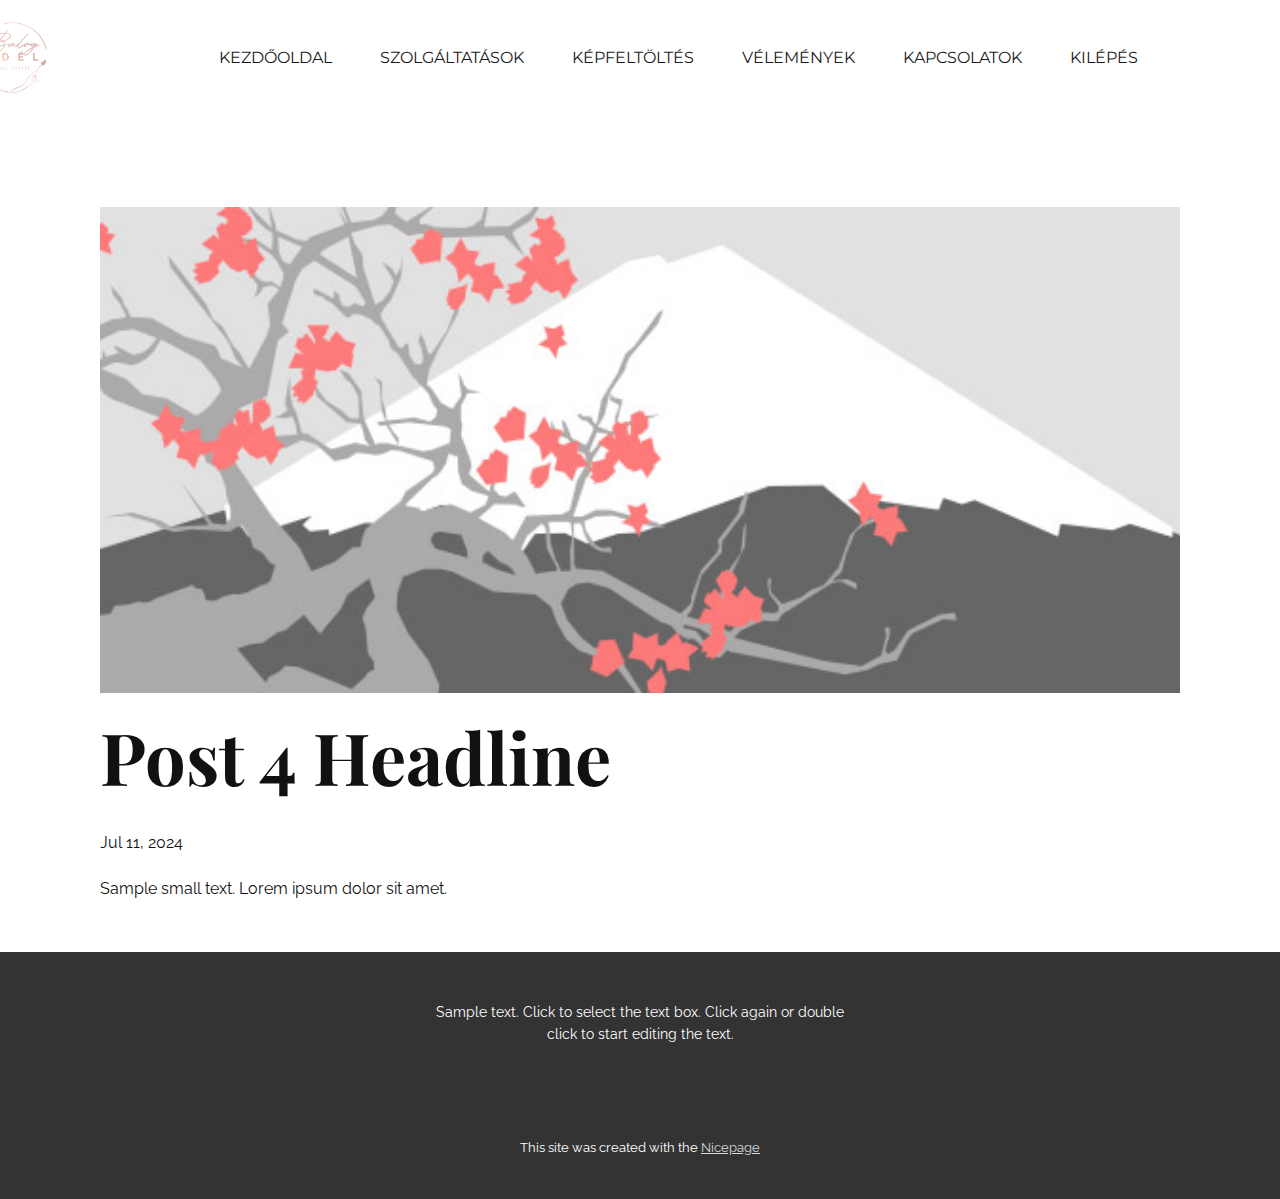
<file: tmpl/blog/post-3.html>
<!DOCTYPE html>
<html style="font-size: 16px;" lang="en"><head>
    <meta name="viewport" content="width=device-width, initial-scale=1.0">
    <meta charset="utf-8">
    <meta name="keywords" content="Post 1 Headline">
    <meta name="description" content="">
    <title>Post 4 Headline</title>
    <link rel="stylesheet" href="../nicepage.css" media="screen">
<link rel="stylesheet" href="../Post-Template.css" media="screen">
    <script class="u-script" type="text/javascript" src="../jquery-1.9.1.min.js" defer=""></script>
    <script class="u-script" type="text/javascript" src="../nicepage.js" defer=""></script>
    <meta name="generator" content="Nicepage 6.13.11, nicepage.com">
    <link id="u-theme-google-font" rel="stylesheet" href="https://fonts.googleapis.com/css?family=Playfair+Display:400,400i,500,500i,600,600i,700,700i,800,800i,900,900i|Raleway:100,100i,200,200i,300,300i,400,400i,500,500i,600,600i,700,700i,800,800i,900,900i">
    <link id="u-page-google-font" rel="stylesheet" href="https://fonts.googleapis.com/css?family=Playfair+Display:400,400i,500,500i,600,600i,700,700i,800,800i,900,900i|Montserrat:100,100i,200,200i,300,300i,400,400i,500,500i,600,600i,700,700i,800,800i,900,900i">
    
    
    
    <script type="application/ld+json">{
		"@context": "http://schema.org",
		"@type": "Organization",
		"name": "",
		"logo": "images/logo.jpg"
}</script>
    <meta name="theme-color" content="#d4d9dc">
  <meta data-intl-tel-input-cdn-path="intlTelInput/"></head>
  <body data-path-to-root="./" data-include-products="false" class="u-body u-xl-mode" data-lang="en"><header class="u-clearfix u-header u-header" id="sec-10b7"><div class="u-clearfix u-sheet u-sheet-1">
        <a href="#" class="u-image u-logo u-image-1" data-image-width="1500" data-image-height="1500">
          <img src="../images/logo.jpg" class="u-logo-image u-logo-image-1">
        </a>
        <nav class="u-menu u-menu-dropdown u-offcanvas u-menu-1" data-responsive-from="MD">
          <div class="menu-collapse u-custom-font u-font-montserrat" style="font-size: 1rem; letter-spacing: 0px; font-weight: 700;" wfd-invisible="true">
            <a class="u-button-style u-custom-border u-custom-border-color u-custom-borders u-custom-left-right-menu-spacing u-custom-padding-bottom u-custom-text-active-color u-custom-text-color u-custom-text-hover-color u-custom-top-bottom-menu-spacing u-nav-link u-text-active-palette-1-base u-text-hover-palette-2-base" href="#">
              <svg class="u-svg-link" viewBox="0 0 24 24"><use xlink:href="#menu-hamburger"></use></svg>
              <svg class="u-svg-content" version="1.1" id="menu-hamburger" viewBox="0 0 16 16" x="0px" y="0px" xmlns:xlink="http://www.w3.org/1999/xlink" xmlns="http://www.w3.org/2000/svg"><g><rect y="1" width="16" height="2"></rect><rect y="7" width="16" height="2"></rect><rect y="13" width="16" height="2"></rect>
</g></svg>
            </a>
          </div>
          <div class="u-custom-menu u-nav-container" wfd-invisible="true">
            <ul class="u-custom-font u-font-montserrat u-nav u-spacing-20 u-unstyled u-nav-1"><li class="u-nav-item"><a class="u-button-style u-nav-link u-text-active-palette-4-base u-text-grey-90 u-text-hover-palette-2-base" href="../Home.html" style="padding: 21px 14px;">Kezdőoldal</a>
</li><li class="u-nav-item"><a class="u-button-style u-nav-link u-text-active-palette-4-base u-text-grey-90 u-text-hover-palette-2-base" href="../About.html" style="padding: 21px 14px;">Szolgáltatások</a><div class="u-nav-popup"><ul class="u-h-spacing-20 u-nav u-unstyled u-v-spacing-10"><li class="u-nav-item"><a class="u-button-style u-hover-palette-3-base u-nav-link u-white">Körmök</a>
</li><li class="u-nav-item"><a class="u-button-style u-hover-palette-3-base u-nav-link u-white">Pillák</a>
</li></ul>
</div>
</li><li class="u-nav-item"><a class="u-button-style u-nav-link u-text-active-palette-4-base u-text-grey-90 u-text-hover-palette-2-base" style="padding: 21px 14px;">Képfeltöltés</a>
</li><li class="u-nav-item"><a class="u-button-style u-nav-link u-text-active-palette-4-base u-text-grey-90 u-text-hover-palette-2-base" style="padding: 21px 14px;">Vélemények</a>
</li><li class="u-nav-item"><a class="u-button-style u-nav-link u-text-active-palette-4-base u-text-grey-90 u-text-hover-palette-2-base" href="../Contact.html" style="padding: 21px 14px;">Kapcsolatok</a>
</li><li class="u-nav-item"><a class="u-button-style u-nav-link u-text-active-palette-4-base u-text-grey-90 u-text-hover-palette-2-base" style="padding: 21px 14px;">Kilépés</a>
</li></ul>
          </div>
          <div class="u-custom-menu u-nav-container-collapse" wfd-invisible="true">
            <div class="u-container-style u-inner-container-layout u-opacity u-opacity-95 u-palette-3-base u-sidenav">
              <div class="u-inner-container-layout u-sidenav-overflow">
                <div class="u-menu-close"></div>
                <ul class="u-align-center u-nav u-popupmenu-items u-text-palette-2-base u-unstyled u-nav-3"><li class="u-nav-item"><a class="u-button-style u-nav-link" href="../Home.html">Kezdőoldal</a>
</li><li class="u-nav-item"><a class="u-button-style u-nav-link" href="../About.html">Szolgáltatások</a><div class="u-nav-popup"><ul class="u-h-spacing-20 u-nav u-unstyled u-v-spacing-10"><li class="u-nav-item"><a class="u-button-style u-nav-link">Körmök</a>
</li><li class="u-nav-item"><a class="u-button-style u-nav-link">Pillák</a>
</li></ul>
</div>
</li><li class="u-nav-item"><a class="u-button-style u-nav-link">Képfeltöltés</a>
</li><li class="u-nav-item"><a class="u-button-style u-nav-link">Vélemények</a>
</li><li class="u-nav-item"><a class="u-button-style u-nav-link" href="../Contact.html">Kapcsolatok</a>
</li><li class="u-nav-item"><a class="u-button-style u-nav-link">Kilépés</a>
</li></ul>
              </div>
            </div>
            <div class="u-menu-overlay u-opacity u-opacity-70" wfd-invisible="true"></div>
          </div>
        </nav>
      </div></header>
    <section class="u-align-center u-clearfix u-section-1" id="sec-5795">
      <div class="u-clearfix u-sheet u-valign-middle-md u-valign-middle-sm u-valign-middle-xs u-sheet-1"><!--post_details--><!--post_details_options_json--><!--{"source":""}--><!--/post_details_options_json--><!--blog_post-->
        <div class="u-container-style u-expanded-width u-post-details u-post-details-1">
          <div class="u-container-layout u-valign-middle u-container-layout-1"><!--blog_post_image-->
            <img alt="" class="u-blog-control u-expanded-width u-image u-image-default u-image-1" src="../images/0fd3416c.jpeg"><!--/blog_post_image--><!--blog_post_header-->
            <h2 class="u-blog-control u-text u-text-1">Post 4 Headline</h2><!--/blog_post_header--><!--blog_post_metadata-->
            <div class="u-blog-control u-metadata u-metadata-1"><!--blog_post_metadata_date-->
              <span class="u-meta-date u-meta-icon">Jul 11, 2024</span><!--/blog_post_metadata_date--><!--blog_post_metadata_category-->
              <!--/blog_post_metadata_category--><!--blog_post_metadata_comments-->
              <!--/blog_post_metadata_comments-->
            </div><!--/blog_post_metadata--><!--blog_post_content-->
            <div class="u-align-justify u-blog-control u-post-content u-text u-text-2 fr-view">
  Sample small text. Lorem ipsum dolor sit amet.
  </div><!--/blog_post_content-->
          </div>
        </div><!--/blog_post--><!--/post_details-->
      </div>
    </section>
    
    
    
    <footer class="u-align-center u-clearfix u-footer u-grey-80 u-footer" id="sec-3060"><div class="u-clearfix u-sheet u-sheet-1">
        <p class="u-small-text u-text u-text-variant u-text-1">Sample text. Click to select the text box. Click again or double click to start editing the text.</p>
      </div></footer>
    <section class="u-backlink u-clearfix u-grey-80">
      <p class="u-text">
        <span>This site was created with the </span>
        <a class="u-link" href="https://nicepage.com/" target="_blank" rel="nofollow">
          <span>Nicepage</span>
        </a>
      </p>
    </section>
  
</body></html>
</file>
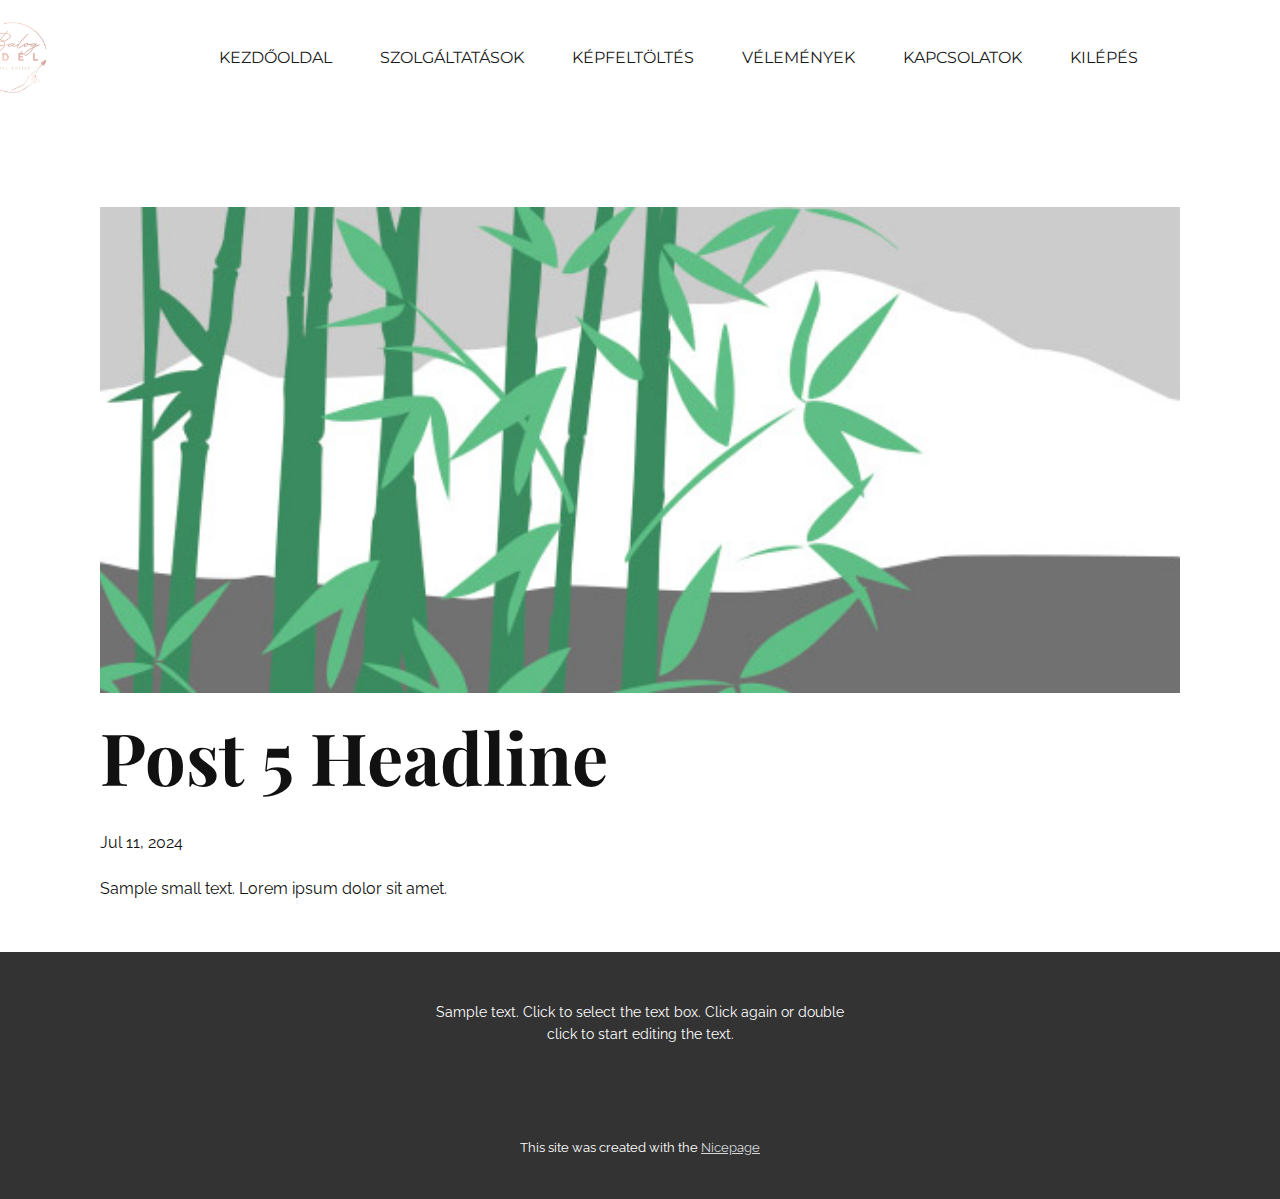
<file: tmpl/blog/post-4.html>
<!DOCTYPE html>
<html style="font-size: 16px;" lang="en"><head>
    <meta name="viewport" content="width=device-width, initial-scale=1.0">
    <meta charset="utf-8">
    <meta name="keywords" content="Post 1 Headline">
    <meta name="description" content="">
    <title>Post 5 Headline</title>
    <link rel="stylesheet" href="../nicepage.css" media="screen">
<link rel="stylesheet" href="../Post-Template.css" media="screen">
    <script class="u-script" type="text/javascript" src="../jquery-1.9.1.min.js" defer=""></script>
    <script class="u-script" type="text/javascript" src="../nicepage.js" defer=""></script>
    <meta name="generator" content="Nicepage 6.13.11, nicepage.com">
    <link id="u-theme-google-font" rel="stylesheet" href="https://fonts.googleapis.com/css?family=Playfair+Display:400,400i,500,500i,600,600i,700,700i,800,800i,900,900i|Raleway:100,100i,200,200i,300,300i,400,400i,500,500i,600,600i,700,700i,800,800i,900,900i">
    <link id="u-page-google-font" rel="stylesheet" href="https://fonts.googleapis.com/css?family=Playfair+Display:400,400i,500,500i,600,600i,700,700i,800,800i,900,900i|Montserrat:100,100i,200,200i,300,300i,400,400i,500,500i,600,600i,700,700i,800,800i,900,900i">
    
    
    
    <script type="application/ld+json">{
		"@context": "http://schema.org",
		"@type": "Organization",
		"name": "",
		"logo": "images/logo.jpg"
}</script>
    <meta name="theme-color" content="#d4d9dc">
  <meta data-intl-tel-input-cdn-path="intlTelInput/"></head>
  <body data-path-to-root="./" data-include-products="false" class="u-body u-xl-mode" data-lang="en"><header class="u-clearfix u-header u-header" id="sec-10b7"><div class="u-clearfix u-sheet u-sheet-1">
        <a href="#" class="u-image u-logo u-image-1" data-image-width="1500" data-image-height="1500">
          <img src="../images/logo.jpg" class="u-logo-image u-logo-image-1">
        </a>
        <nav class="u-menu u-menu-dropdown u-offcanvas u-menu-1" data-responsive-from="MD">
          <div class="menu-collapse u-custom-font u-font-montserrat" style="font-size: 1rem; letter-spacing: 0px; font-weight: 700;" wfd-invisible="true">
            <a class="u-button-style u-custom-border u-custom-border-color u-custom-borders u-custom-left-right-menu-spacing u-custom-padding-bottom u-custom-text-active-color u-custom-text-color u-custom-text-hover-color u-custom-top-bottom-menu-spacing u-nav-link u-text-active-palette-1-base u-text-hover-palette-2-base" href="#">
              <svg class="u-svg-link" viewBox="0 0 24 24"><use xlink:href="#menu-hamburger"></use></svg>
              <svg class="u-svg-content" version="1.1" id="menu-hamburger" viewBox="0 0 16 16" x="0px" y="0px" xmlns:xlink="http://www.w3.org/1999/xlink" xmlns="http://www.w3.org/2000/svg"><g><rect y="1" width="16" height="2"></rect><rect y="7" width="16" height="2"></rect><rect y="13" width="16" height="2"></rect>
</g></svg>
            </a>
          </div>
          <div class="u-custom-menu u-nav-container" wfd-invisible="true">
            <ul class="u-custom-font u-font-montserrat u-nav u-spacing-20 u-unstyled u-nav-1"><li class="u-nav-item"><a class="u-button-style u-nav-link u-text-active-palette-4-base u-text-grey-90 u-text-hover-palette-2-base" href="../Home.html" style="padding: 21px 14px;">Kezdőoldal</a>
</li><li class="u-nav-item"><a class="u-button-style u-nav-link u-text-active-palette-4-base u-text-grey-90 u-text-hover-palette-2-base" href="../About.html" style="padding: 21px 14px;">Szolgáltatások</a><div class="u-nav-popup"><ul class="u-h-spacing-20 u-nav u-unstyled u-v-spacing-10"><li class="u-nav-item"><a class="u-button-style u-hover-palette-3-base u-nav-link u-white">Körmök</a>
</li><li class="u-nav-item"><a class="u-button-style u-hover-palette-3-base u-nav-link u-white">Pillák</a>
</li></ul>
</div>
</li><li class="u-nav-item"><a class="u-button-style u-nav-link u-text-active-palette-4-base u-text-grey-90 u-text-hover-palette-2-base" style="padding: 21px 14px;">Képfeltöltés</a>
</li><li class="u-nav-item"><a class="u-button-style u-nav-link u-text-active-palette-4-base u-text-grey-90 u-text-hover-palette-2-base" style="padding: 21px 14px;">Vélemények</a>
</li><li class="u-nav-item"><a class="u-button-style u-nav-link u-text-active-palette-4-base u-text-grey-90 u-text-hover-palette-2-base" href="../Contact.html" style="padding: 21px 14px;">Kapcsolatok</a>
</li><li class="u-nav-item"><a class="u-button-style u-nav-link u-text-active-palette-4-base u-text-grey-90 u-text-hover-palette-2-base" style="padding: 21px 14px;">Kilépés</a>
</li></ul>
          </div>
          <div class="u-custom-menu u-nav-container-collapse" wfd-invisible="true">
            <div class="u-container-style u-inner-container-layout u-opacity u-opacity-95 u-palette-3-base u-sidenav">
              <div class="u-inner-container-layout u-sidenav-overflow">
                <div class="u-menu-close"></div>
                <ul class="u-align-center u-nav u-popupmenu-items u-text-palette-2-base u-unstyled u-nav-3"><li class="u-nav-item"><a class="u-button-style u-nav-link" href="../Home.html">Kezdőoldal</a>
</li><li class="u-nav-item"><a class="u-button-style u-nav-link" href="../About.html">Szolgáltatások</a><div class="u-nav-popup"><ul class="u-h-spacing-20 u-nav u-unstyled u-v-spacing-10"><li class="u-nav-item"><a class="u-button-style u-nav-link">Körmök</a>
</li><li class="u-nav-item"><a class="u-button-style u-nav-link">Pillák</a>
</li></ul>
</div>
</li><li class="u-nav-item"><a class="u-button-style u-nav-link">Képfeltöltés</a>
</li><li class="u-nav-item"><a class="u-button-style u-nav-link">Vélemények</a>
</li><li class="u-nav-item"><a class="u-button-style u-nav-link" href="../Contact.html">Kapcsolatok</a>
</li><li class="u-nav-item"><a class="u-button-style u-nav-link">Kilépés</a>
</li></ul>
              </div>
            </div>
            <div class="u-menu-overlay u-opacity u-opacity-70" wfd-invisible="true"></div>
          </div>
        </nav>
      </div></header>
    <section class="u-align-center u-clearfix u-section-1" id="sec-5795">
      <div class="u-clearfix u-sheet u-valign-middle-md u-valign-middle-sm u-valign-middle-xs u-sheet-1"><!--post_details--><!--post_details_options_json--><!--{"source":""}--><!--/post_details_options_json--><!--blog_post-->
        <div class="u-container-style u-expanded-width u-post-details u-post-details-1">
          <div class="u-container-layout u-valign-middle u-container-layout-1"><!--blog_post_image-->
            <img alt="" class="u-blog-control u-expanded-width u-image u-image-default u-image-1" src="../images/68f64b9d.jpeg"><!--/blog_post_image--><!--blog_post_header-->
            <h2 class="u-blog-control u-text u-text-1">Post 5 Headline</h2><!--/blog_post_header--><!--blog_post_metadata-->
            <div class="u-blog-control u-metadata u-metadata-1"><!--blog_post_metadata_date-->
              <span class="u-meta-date u-meta-icon">Jul 11, 2024</span><!--/blog_post_metadata_date--><!--blog_post_metadata_category-->
              <!--/blog_post_metadata_category--><!--blog_post_metadata_comments-->
              <!--/blog_post_metadata_comments-->
            </div><!--/blog_post_metadata--><!--blog_post_content-->
            <div class="u-align-justify u-blog-control u-post-content u-text u-text-2 fr-view">
  Sample small text. Lorem ipsum dolor sit amet.
  </div><!--/blog_post_content-->
          </div>
        </div><!--/blog_post--><!--/post_details-->
      </div>
    </section>
    
    
    
    <footer class="u-align-center u-clearfix u-footer u-grey-80 u-footer" id="sec-3060"><div class="u-clearfix u-sheet u-sheet-1">
        <p class="u-small-text u-text u-text-variant u-text-1">Sample text. Click to select the text box. Click again or double click to start editing the text.</p>
      </div></footer>
    <section class="u-backlink u-clearfix u-grey-80">
      <p class="u-text">
        <span>This site was created with the </span>
        <a class="u-link" href="https://nicepage.com/" target="_blank" rel="nofollow">
          <span>Nicepage</span>
        </a>
      </p>
    </section>
  
</body></html>
</file>
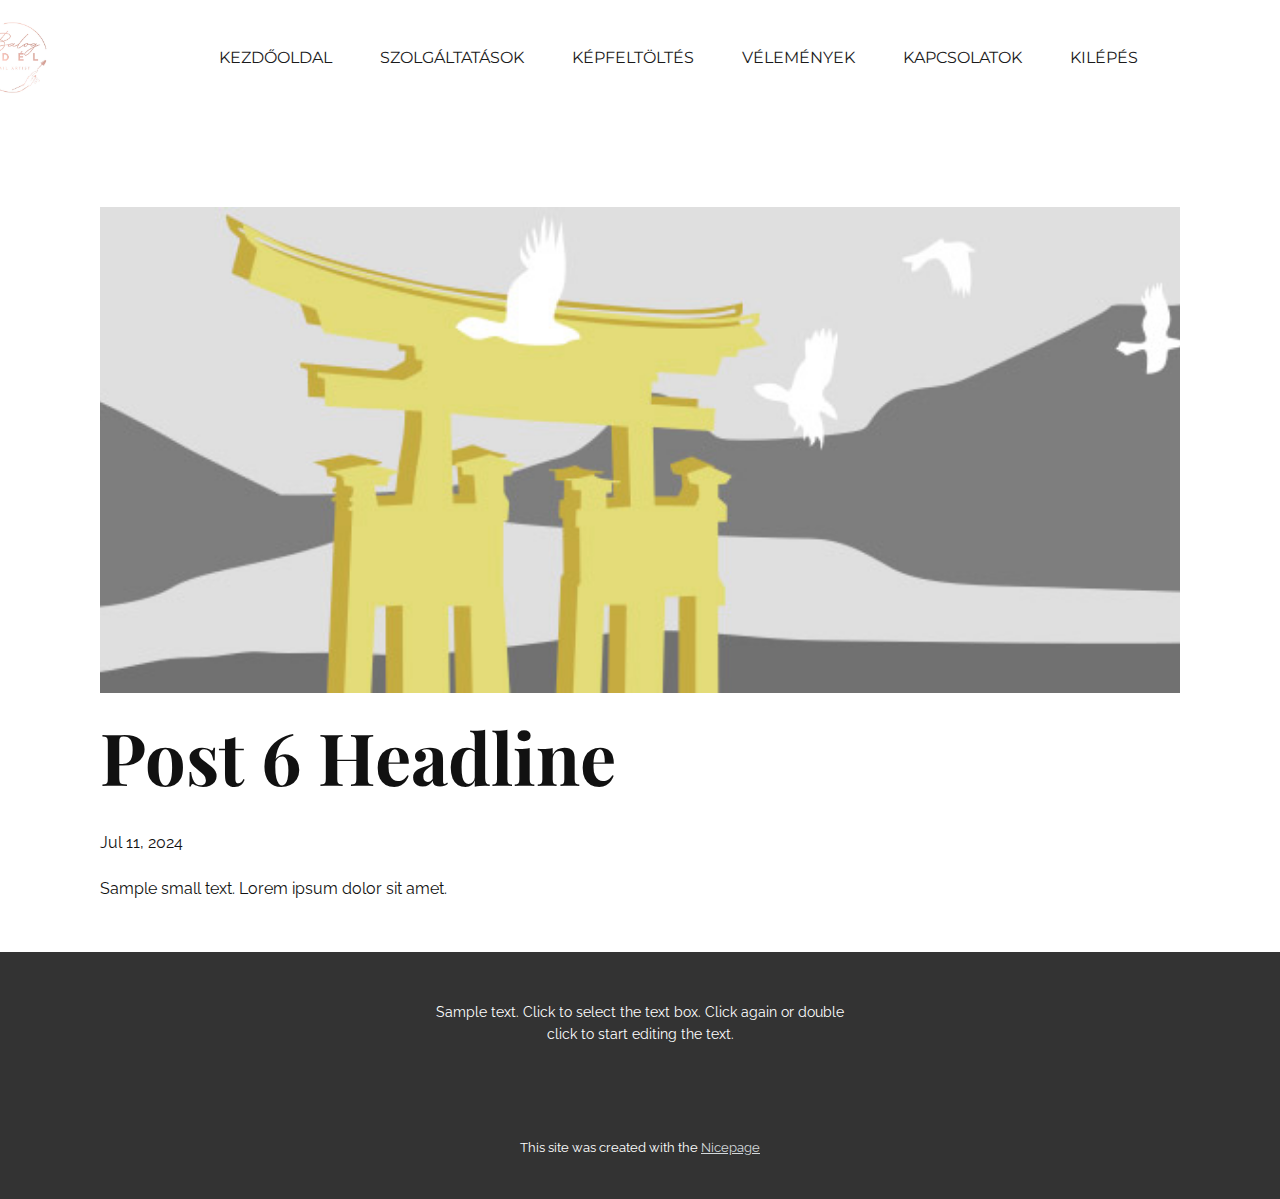
<file: tmpl/blog/post-5.html>
<!DOCTYPE html>
<html style="font-size: 16px;" lang="en"><head>
    <meta name="viewport" content="width=device-width, initial-scale=1.0">
    <meta charset="utf-8">
    <meta name="keywords" content="Post 1 Headline">
    <meta name="description" content="">
    <title>Post 6 Headline</title>
    <link rel="stylesheet" href="../nicepage.css" media="screen">
<link rel="stylesheet" href="../Post-Template.css" media="screen">
    <script class="u-script" type="text/javascript" src="../jquery-1.9.1.min.js" defer=""></script>
    <script class="u-script" type="text/javascript" src="../nicepage.js" defer=""></script>
    <meta name="generator" content="Nicepage 6.13.11, nicepage.com">
    <link id="u-theme-google-font" rel="stylesheet" href="https://fonts.googleapis.com/css?family=Playfair+Display:400,400i,500,500i,600,600i,700,700i,800,800i,900,900i|Raleway:100,100i,200,200i,300,300i,400,400i,500,500i,600,600i,700,700i,800,800i,900,900i">
    <link id="u-page-google-font" rel="stylesheet" href="https://fonts.googleapis.com/css?family=Playfair+Display:400,400i,500,500i,600,600i,700,700i,800,800i,900,900i|Montserrat:100,100i,200,200i,300,300i,400,400i,500,500i,600,600i,700,700i,800,800i,900,900i">
    
    
    
    <script type="application/ld+json">{
		"@context": "http://schema.org",
		"@type": "Organization",
		"name": "",
		"logo": "images/logo.jpg"
}</script>
    <meta name="theme-color" content="#d4d9dc">
  <meta data-intl-tel-input-cdn-path="intlTelInput/"></head>
  <body data-path-to-root="./" data-include-products="false" class="u-body u-xl-mode" data-lang="en"><header class="u-clearfix u-header u-header" id="sec-10b7"><div class="u-clearfix u-sheet u-sheet-1">
        <a href="#" class="u-image u-logo u-image-1" data-image-width="1500" data-image-height="1500">
          <img src="../images/logo.jpg" class="u-logo-image u-logo-image-1">
        </a>
        <nav class="u-menu u-menu-dropdown u-offcanvas u-menu-1" data-responsive-from="MD">
          <div class="menu-collapse u-custom-font u-font-montserrat" style="font-size: 1rem; letter-spacing: 0px; font-weight: 700;" wfd-invisible="true">
            <a class="u-button-style u-custom-border u-custom-border-color u-custom-borders u-custom-left-right-menu-spacing u-custom-padding-bottom u-custom-text-active-color u-custom-text-color u-custom-text-hover-color u-custom-top-bottom-menu-spacing u-nav-link u-text-active-palette-1-base u-text-hover-palette-2-base" href="#">
              <svg class="u-svg-link" viewBox="0 0 24 24"><use xlink:href="#menu-hamburger"></use></svg>
              <svg class="u-svg-content" version="1.1" id="menu-hamburger" viewBox="0 0 16 16" x="0px" y="0px" xmlns:xlink="http://www.w3.org/1999/xlink" xmlns="http://www.w3.org/2000/svg"><g><rect y="1" width="16" height="2"></rect><rect y="7" width="16" height="2"></rect><rect y="13" width="16" height="2"></rect>
</g></svg>
            </a>
          </div>
          <div class="u-custom-menu u-nav-container" wfd-invisible="true">
            <ul class="u-custom-font u-font-montserrat u-nav u-spacing-20 u-unstyled u-nav-1"><li class="u-nav-item"><a class="u-button-style u-nav-link u-text-active-palette-4-base u-text-grey-90 u-text-hover-palette-2-base" href="../Home.html" style="padding: 21px 14px;">Kezdőoldal</a>
</li><li class="u-nav-item"><a class="u-button-style u-nav-link u-text-active-palette-4-base u-text-grey-90 u-text-hover-palette-2-base" href="../About.html" style="padding: 21px 14px;">Szolgáltatások</a><div class="u-nav-popup"><ul class="u-h-spacing-20 u-nav u-unstyled u-v-spacing-10"><li class="u-nav-item"><a class="u-button-style u-hover-palette-3-base u-nav-link u-white">Körmök</a>
</li><li class="u-nav-item"><a class="u-button-style u-hover-palette-3-base u-nav-link u-white">Pillák</a>
</li></ul>
</div>
</li><li class="u-nav-item"><a class="u-button-style u-nav-link u-text-active-palette-4-base u-text-grey-90 u-text-hover-palette-2-base" style="padding: 21px 14px;">Képfeltöltés</a>
</li><li class="u-nav-item"><a class="u-button-style u-nav-link u-text-active-palette-4-base u-text-grey-90 u-text-hover-palette-2-base" style="padding: 21px 14px;">Vélemények</a>
</li><li class="u-nav-item"><a class="u-button-style u-nav-link u-text-active-palette-4-base u-text-grey-90 u-text-hover-palette-2-base" href="../Contact.html" style="padding: 21px 14px;">Kapcsolatok</a>
</li><li class="u-nav-item"><a class="u-button-style u-nav-link u-text-active-palette-4-base u-text-grey-90 u-text-hover-palette-2-base" style="padding: 21px 14px;">Kilépés</a>
</li></ul>
          </div>
          <div class="u-custom-menu u-nav-container-collapse" wfd-invisible="true">
            <div class="u-container-style u-inner-container-layout u-opacity u-opacity-95 u-palette-3-base u-sidenav">
              <div class="u-inner-container-layout u-sidenav-overflow">
                <div class="u-menu-close"></div>
                <ul class="u-align-center u-nav u-popupmenu-items u-text-palette-2-base u-unstyled u-nav-3"><li class="u-nav-item"><a class="u-button-style u-nav-link" href="../Home.html">Kezdőoldal</a>
</li><li class="u-nav-item"><a class="u-button-style u-nav-link" href="../About.html">Szolgáltatások</a><div class="u-nav-popup"><ul class="u-h-spacing-20 u-nav u-unstyled u-v-spacing-10"><li class="u-nav-item"><a class="u-button-style u-nav-link">Körmök</a>
</li><li class="u-nav-item"><a class="u-button-style u-nav-link">Pillák</a>
</li></ul>
</div>
</li><li class="u-nav-item"><a class="u-button-style u-nav-link">Képfeltöltés</a>
</li><li class="u-nav-item"><a class="u-button-style u-nav-link">Vélemények</a>
</li><li class="u-nav-item"><a class="u-button-style u-nav-link" href="../Contact.html">Kapcsolatok</a>
</li><li class="u-nav-item"><a class="u-button-style u-nav-link">Kilépés</a>
</li></ul>
              </div>
            </div>
            <div class="u-menu-overlay u-opacity u-opacity-70" wfd-invisible="true"></div>
          </div>
        </nav>
      </div></header>
    <section class="u-align-center u-clearfix u-section-1" id="sec-5795">
      <div class="u-clearfix u-sheet u-valign-middle-md u-valign-middle-sm u-valign-middle-xs u-sheet-1"><!--post_details--><!--post_details_options_json--><!--{"source":""}--><!--/post_details_options_json--><!--blog_post-->
        <div class="u-container-style u-expanded-width u-post-details u-post-details-1">
          <div class="u-container-layout u-valign-middle u-container-layout-1"><!--blog_post_image-->
            <img alt="" class="u-blog-control u-expanded-width u-image u-image-default u-image-1" src="../images/8ad73f3c.jpeg"><!--/blog_post_image--><!--blog_post_header-->
            <h2 class="u-blog-control u-text u-text-1">Post 6 Headline</h2><!--/blog_post_header--><!--blog_post_metadata-->
            <div class="u-blog-control u-metadata u-metadata-1"><!--blog_post_metadata_date-->
              <span class="u-meta-date u-meta-icon">Jul 11, 2024</span><!--/blog_post_metadata_date--><!--blog_post_metadata_category-->
              <!--/blog_post_metadata_category--><!--blog_post_metadata_comments-->
              <!--/blog_post_metadata_comments-->
            </div><!--/blog_post_metadata--><!--blog_post_content-->
            <div class="u-align-justify u-blog-control u-post-content u-text u-text-2 fr-view">
  Sample small text. Lorem ipsum dolor sit amet.
  </div><!--/blog_post_content-->
          </div>
        </div><!--/blog_post--><!--/post_details-->
      </div>
    </section>
    
    
    
    <footer class="u-align-center u-clearfix u-footer u-grey-80 u-footer" id="sec-3060"><div class="u-clearfix u-sheet u-sheet-1">
        <p class="u-small-text u-text u-text-variant u-text-1">Sample text. Click to select the text box. Click again or double click to start editing the text.</p>
      </div></footer>
    <section class="u-backlink u-clearfix u-grey-80">
      <p class="u-text">
        <span>This site was created with the </span>
        <a class="u-link" href="https://nicepage.com/" target="_blank" rel="nofollow">
          <span>Nicepage</span>
        </a>
      </p>
    </section>
  
</body></html>
</file>
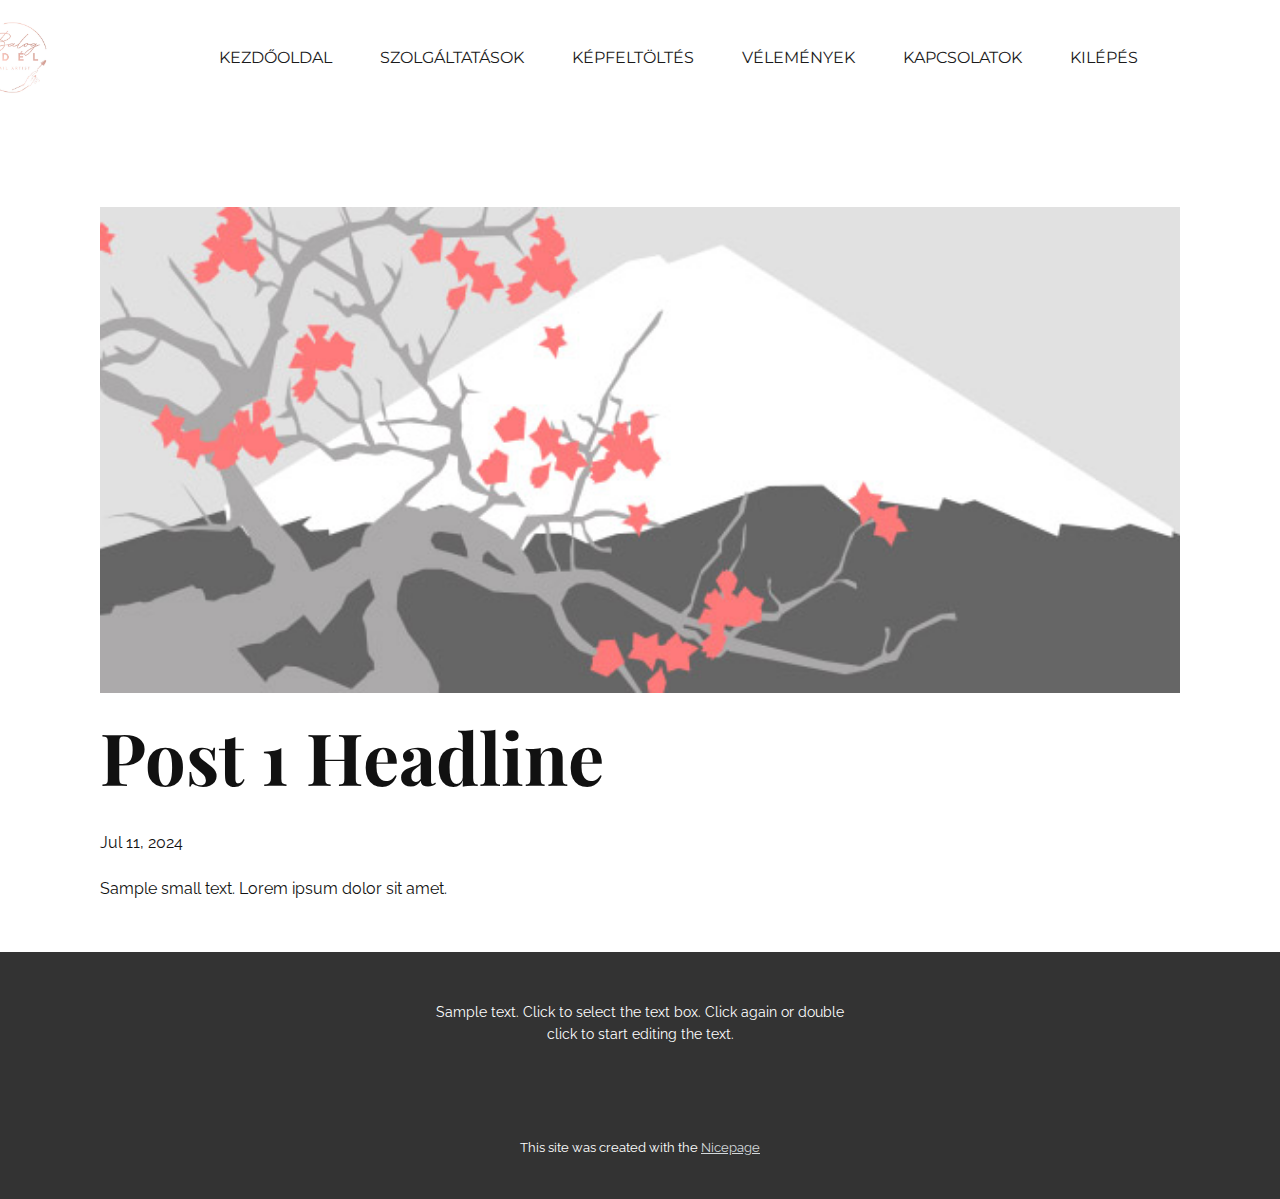
<file: tmpl/blog/post.html>
<!DOCTYPE html>
<html style="font-size: 16px;" lang="en"><head>
    <meta name="viewport" content="width=device-width, initial-scale=1.0">
    <meta charset="utf-8">
    <meta name="keywords" content="Post 1 Headline">
    <meta name="description" content="">
    <title>Post 1 Headline</title>
    <link rel="stylesheet" href="../nicepage.css" media="screen">
<link rel="stylesheet" href="../Post-Template.css" media="screen">
    <script class="u-script" type="text/javascript" src="../jquery-1.9.1.min.js" defer=""></script>
    <script class="u-script" type="text/javascript" src="../nicepage.js" defer=""></script>
    <meta name="generator" content="Nicepage 6.13.11, nicepage.com">
    <link id="u-theme-google-font" rel="stylesheet" href="https://fonts.googleapis.com/css?family=Playfair+Display:400,400i,500,500i,600,600i,700,700i,800,800i,900,900i|Raleway:100,100i,200,200i,300,300i,400,400i,500,500i,600,600i,700,700i,800,800i,900,900i">
    <link id="u-page-google-font" rel="stylesheet" href="https://fonts.googleapis.com/css?family=Playfair+Display:400,400i,500,500i,600,600i,700,700i,800,800i,900,900i|Montserrat:100,100i,200,200i,300,300i,400,400i,500,500i,600,600i,700,700i,800,800i,900,900i">
    
    
    
    <script type="application/ld+json">{
		"@context": "http://schema.org",
		"@type": "Organization",
		"name": "",
		"logo": "images/logo.jpg"
}</script>
    <meta name="theme-color" content="#d4d9dc">
  <meta data-intl-tel-input-cdn-path="intlTelInput/"></head>
  <body data-path-to-root="./" data-include-products="false" class="u-body u-xl-mode" data-lang="en"><header class="u-clearfix u-header u-header" id="sec-10b7"><div class="u-clearfix u-sheet u-sheet-1">
        <a href="#" class="u-image u-logo u-image-1" data-image-width="1500" data-image-height="1500">
          <img src="../images/logo.jpg" class="u-logo-image u-logo-image-1">
        </a>
        <nav class="u-menu u-menu-dropdown u-offcanvas u-menu-1" data-responsive-from="MD">
          <div class="menu-collapse u-custom-font u-font-montserrat" style="font-size: 1rem; letter-spacing: 0px; font-weight: 700;" wfd-invisible="true">
            <a class="u-button-style u-custom-border u-custom-border-color u-custom-borders u-custom-left-right-menu-spacing u-custom-padding-bottom u-custom-text-active-color u-custom-text-color u-custom-text-hover-color u-custom-top-bottom-menu-spacing u-nav-link u-text-active-palette-1-base u-text-hover-palette-2-base" href="#">
              <svg class="u-svg-link" viewBox="0 0 24 24"><use xlink:href="#menu-hamburger"></use></svg>
              <svg class="u-svg-content" version="1.1" id="menu-hamburger" viewBox="0 0 16 16" x="0px" y="0px" xmlns:xlink="http://www.w3.org/1999/xlink" xmlns="http://www.w3.org/2000/svg"><g><rect y="1" width="16" height="2"></rect><rect y="7" width="16" height="2"></rect><rect y="13" width="16" height="2"></rect>
</g></svg>
            </a>
          </div>
          <div class="u-custom-menu u-nav-container" wfd-invisible="true">
            <ul class="u-custom-font u-font-montserrat u-nav u-spacing-20 u-unstyled u-nav-1"><li class="u-nav-item"><a class="u-button-style u-nav-link u-text-active-palette-4-base u-text-grey-90 u-text-hover-palette-2-base" href="../Home.html" style="padding: 21px 14px;">Kezdőoldal</a>
</li><li class="u-nav-item"><a class="u-button-style u-nav-link u-text-active-palette-4-base u-text-grey-90 u-text-hover-palette-2-base" href="../About.html" style="padding: 21px 14px;">Szolgáltatások</a><div class="u-nav-popup"><ul class="u-h-spacing-20 u-nav u-unstyled u-v-spacing-10"><li class="u-nav-item"><a class="u-button-style u-hover-palette-3-base u-nav-link u-white">Körmök</a>
</li><li class="u-nav-item"><a class="u-button-style u-hover-palette-3-base u-nav-link u-white">Pillák</a>
</li></ul>
</div>
</li><li class="u-nav-item"><a class="u-button-style u-nav-link u-text-active-palette-4-base u-text-grey-90 u-text-hover-palette-2-base" style="padding: 21px 14px;">Képfeltöltés</a>
</li><li class="u-nav-item"><a class="u-button-style u-nav-link u-text-active-palette-4-base u-text-grey-90 u-text-hover-palette-2-base" style="padding: 21px 14px;">Vélemények</a>
</li><li class="u-nav-item"><a class="u-button-style u-nav-link u-text-active-palette-4-base u-text-grey-90 u-text-hover-palette-2-base" href="../Contact.html" style="padding: 21px 14px;">Kapcsolatok</a>
</li><li class="u-nav-item"><a class="u-button-style u-nav-link u-text-active-palette-4-base u-text-grey-90 u-text-hover-palette-2-base" style="padding: 21px 14px;">Kilépés</a>
</li></ul>
          </div>
          <div class="u-custom-menu u-nav-container-collapse" wfd-invisible="true">
            <div class="u-container-style u-inner-container-layout u-opacity u-opacity-95 u-palette-3-base u-sidenav">
              <div class="u-inner-container-layout u-sidenav-overflow">
                <div class="u-menu-close"></div>
                <ul class="u-align-center u-nav u-popupmenu-items u-text-palette-2-base u-unstyled u-nav-3"><li class="u-nav-item"><a class="u-button-style u-nav-link" href="../Home.html">Kezdőoldal</a>
</li><li class="u-nav-item"><a class="u-button-style u-nav-link" href="../About.html">Szolgáltatások</a><div class="u-nav-popup"><ul class="u-h-spacing-20 u-nav u-unstyled u-v-spacing-10"><li class="u-nav-item"><a class="u-button-style u-nav-link">Körmök</a>
</li><li class="u-nav-item"><a class="u-button-style u-nav-link">Pillák</a>
</li></ul>
</div>
</li><li class="u-nav-item"><a class="u-button-style u-nav-link">Képfeltöltés</a>
</li><li class="u-nav-item"><a class="u-button-style u-nav-link">Vélemények</a>
</li><li class="u-nav-item"><a class="u-button-style u-nav-link" href="../Contact.html">Kapcsolatok</a>
</li><li class="u-nav-item"><a class="u-button-style u-nav-link">Kilépés</a>
</li></ul>
              </div>
            </div>
            <div class="u-menu-overlay u-opacity u-opacity-70" wfd-invisible="true"></div>
          </div>
        </nav>
      </div></header>
    <section class="u-align-center u-clearfix u-section-1" id="sec-5795">
      <div class="u-clearfix u-sheet u-valign-middle-md u-valign-middle-sm u-valign-middle-xs u-sheet-1"><!--post_details--><!--post_details_options_json--><!--{"source":""}--><!--/post_details_options_json--><!--blog_post-->
        <div class="u-container-style u-expanded-width u-post-details u-post-details-1">
          <div class="u-container-layout u-valign-middle u-container-layout-1"><!--blog_post_image-->
            <img alt="" class="u-blog-control u-expanded-width u-image u-image-default u-image-1" src="../images/0fd3416c.jpeg"><!--/blog_post_image--><!--blog_post_header-->
            <h2 class="u-blog-control u-text u-text-1">Post 1 Headline</h2><!--/blog_post_header--><!--blog_post_metadata-->
            <div class="u-blog-control u-metadata u-metadata-1"><!--blog_post_metadata_date-->
              <span class="u-meta-date u-meta-icon">Jul 11, 2024</span><!--/blog_post_metadata_date--><!--blog_post_metadata_category-->
              <!--/blog_post_metadata_category--><!--blog_post_metadata_comments-->
              <!--/blog_post_metadata_comments-->
            </div><!--/blog_post_metadata--><!--blog_post_content-->
            <div class="u-align-justify u-blog-control u-post-content u-text u-text-2 fr-view">
  Sample small text. Lorem ipsum dolor sit amet.
  </div><!--/blog_post_content-->
          </div>
        </div><!--/blog_post--><!--/post_details-->
      </div>
    </section>
    
    
    
    <footer class="u-align-center u-clearfix u-footer u-grey-80 u-footer" id="sec-3060"><div class="u-clearfix u-sheet u-sheet-1">
        <p class="u-small-text u-text u-text-variant u-text-1">Sample text. Click to select the text box. Click again or double click to start editing the text.</p>
      </div></footer>
    <section class="u-backlink u-clearfix u-grey-80">
      <p class="u-text">
        <span>This site was created with the </span>
        <a class="u-link" href="https://nicepage.com/" target="_blank" rel="nofollow">
          <span>Nicepage</span>
        </a>
      </p>
    </section>
  
</body></html>
</file>
